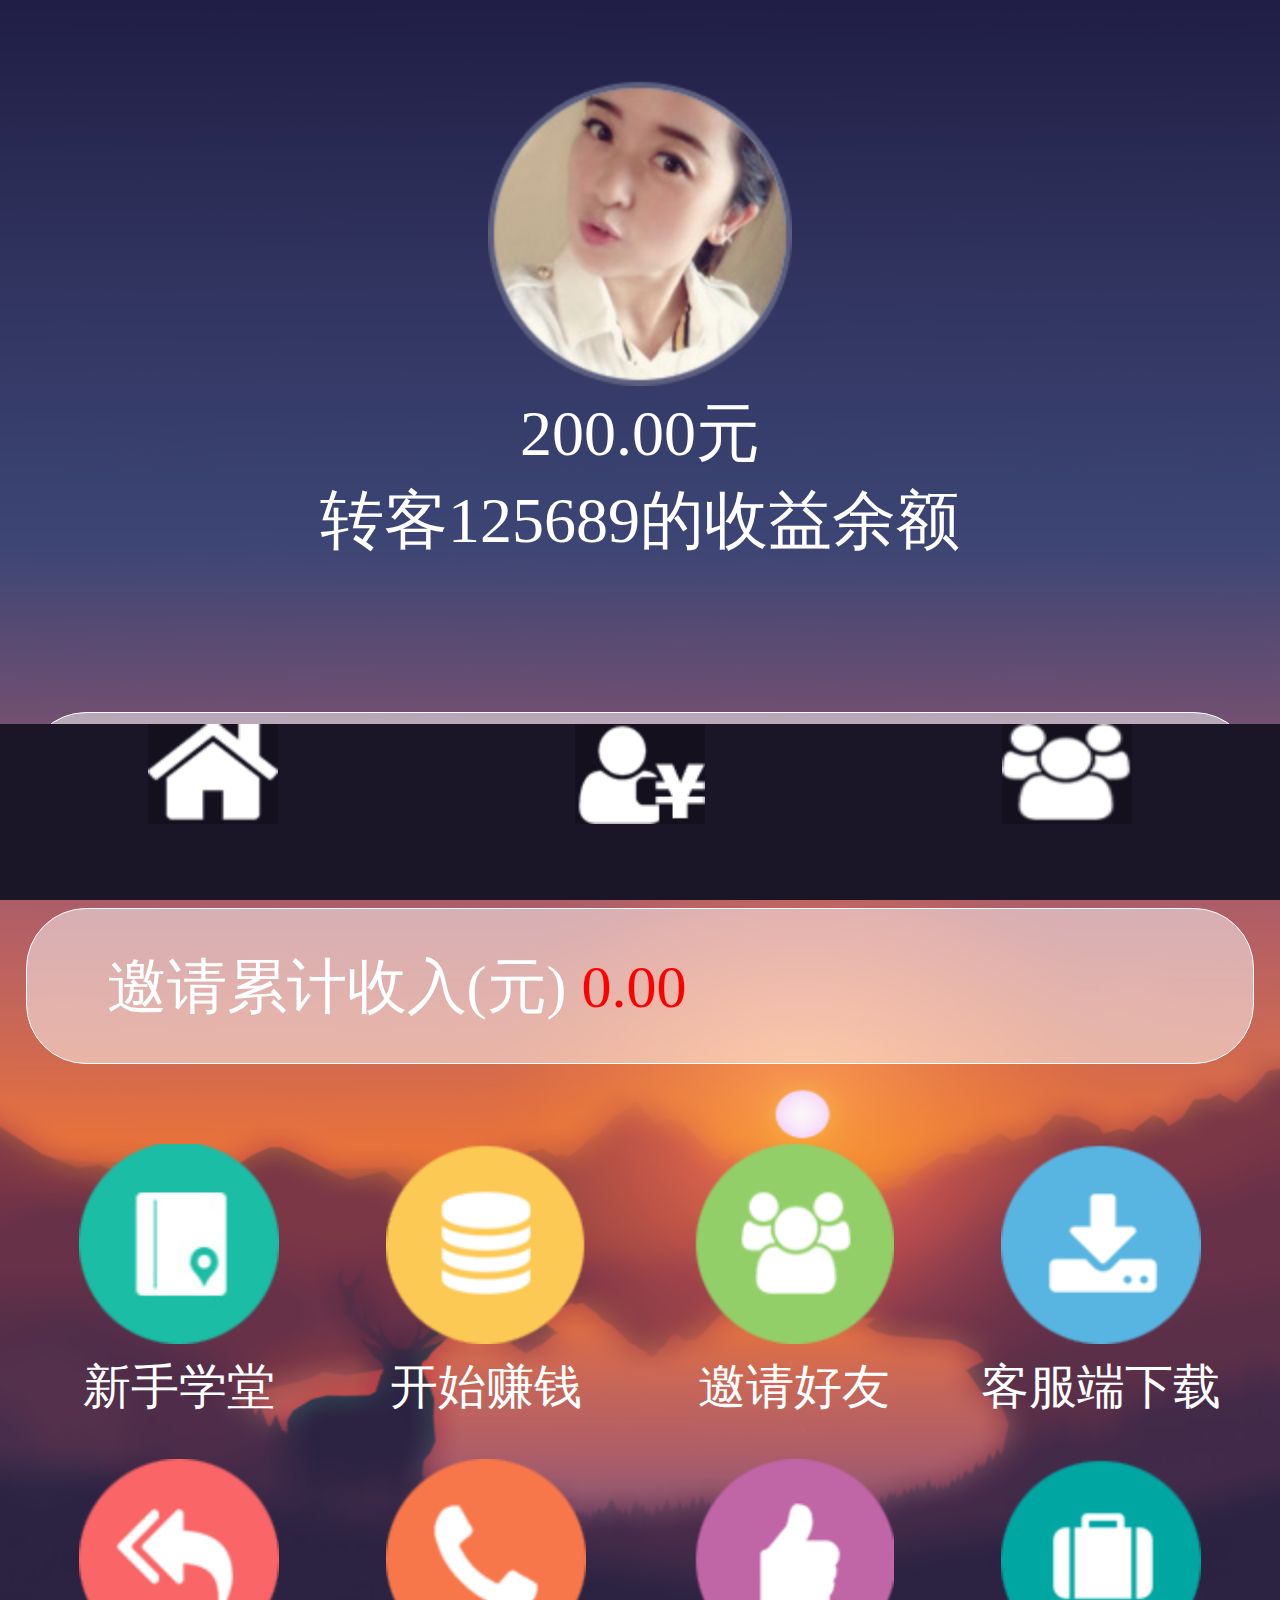
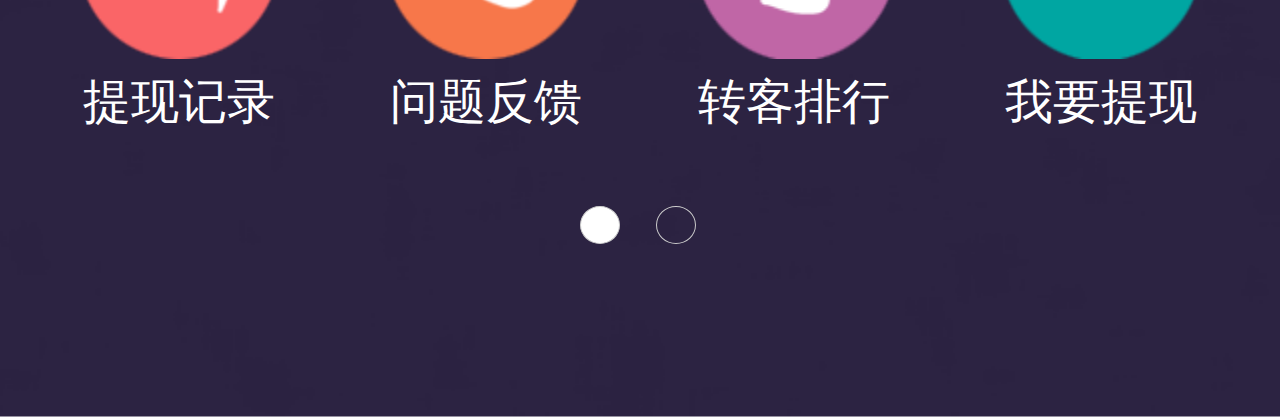
<file: index.html>
<!DOCTYPE html>
<html>
	<head>
		<meta charset="utf-8" />
		<meta name="viewport" content="width=device-width, initial-scale=1">
		<title>秒挣</title>
		<!-- 链接外部样式表 -->
		<link rel="stylesheet" type="text/css" href="css/index.css"/>
		<script src="js/index.js"></script>
	</head>
	<body>
		<a href="o-denglu.html" class="quan"></a>
		<div class="wrap">
			<!-- top -->
			<div class="top">
				<img src="images/touxiang.png" alt="">
				<p>200.00元</p>
				<p>转客125689的收益余额</p>
			</div>
			<!-- top -->
			<!-- main -->
			<div class="main">
				<p>个人累计收入(元) <span>200.00</span></p>
				<p>邀请累计收入(元) <span>0.00</span></p>
				
				<ul>
					<li>
						<a href="">
							<img src="images/xuetang.png" alt="">
							<span>新手学堂</span>
						</a>
					</li>

					<li>
						<a href="">
							<img src="images/zhuanqian.png" alt="">
							<span>开始赚钱</span>
						</a>
					</li>
					<li>
						<a href="">
							<img src="images/haoyou.png" alt="">
							<span>邀请好友</span>
						</a>
					</li>
					<li>
						<a href="">
							<img src="images/xiazai.png" alt="">
							<span>客服端下载</span>
						</a>
					</li>
					<li>
						<a href="">
							<img src="images/jilu.png" alt="">
							<span>提现记录</span>
						</a>
					</li>
					<li>
						<a href="">
							<img src="images/fankui.png" alt="">
							<span>问题反馈</span>
						</a>
					</li>
					<li>
						<a href="">
							<img src="images/paihang.png" alt="">
							<span>转客排行</span>
						</a>
					</li>
					<li>
						<a href="">
							<img src="images/tixian.png" alt="">
							<span>我要提现</span>
						</a>
					</li>

					<div class="clear"></div>
				</ul> 
				
				<div class="fenye">
					<ul>
						<li></li>
						<li style="background: none;"></li>
						<div class="clear"></div>
					</ul>
				</div>
				
			</div>
			<!-- main -->
			<!-- footer -->
			<div class="footer">
				<ul>
					<li><a href=""><img src="images/nav1.png" alt=""></a></li>
					<li><a href=""><img src="images/nav2.png" alt=""></a></li>
					<li><a href=""><img src="images/nav3.png" alt=""></a></li>
					<div class="clear"></div>
				</ul>
			</div>
			<!-- footer -->
		</div>
	</body>
</html>
</file>
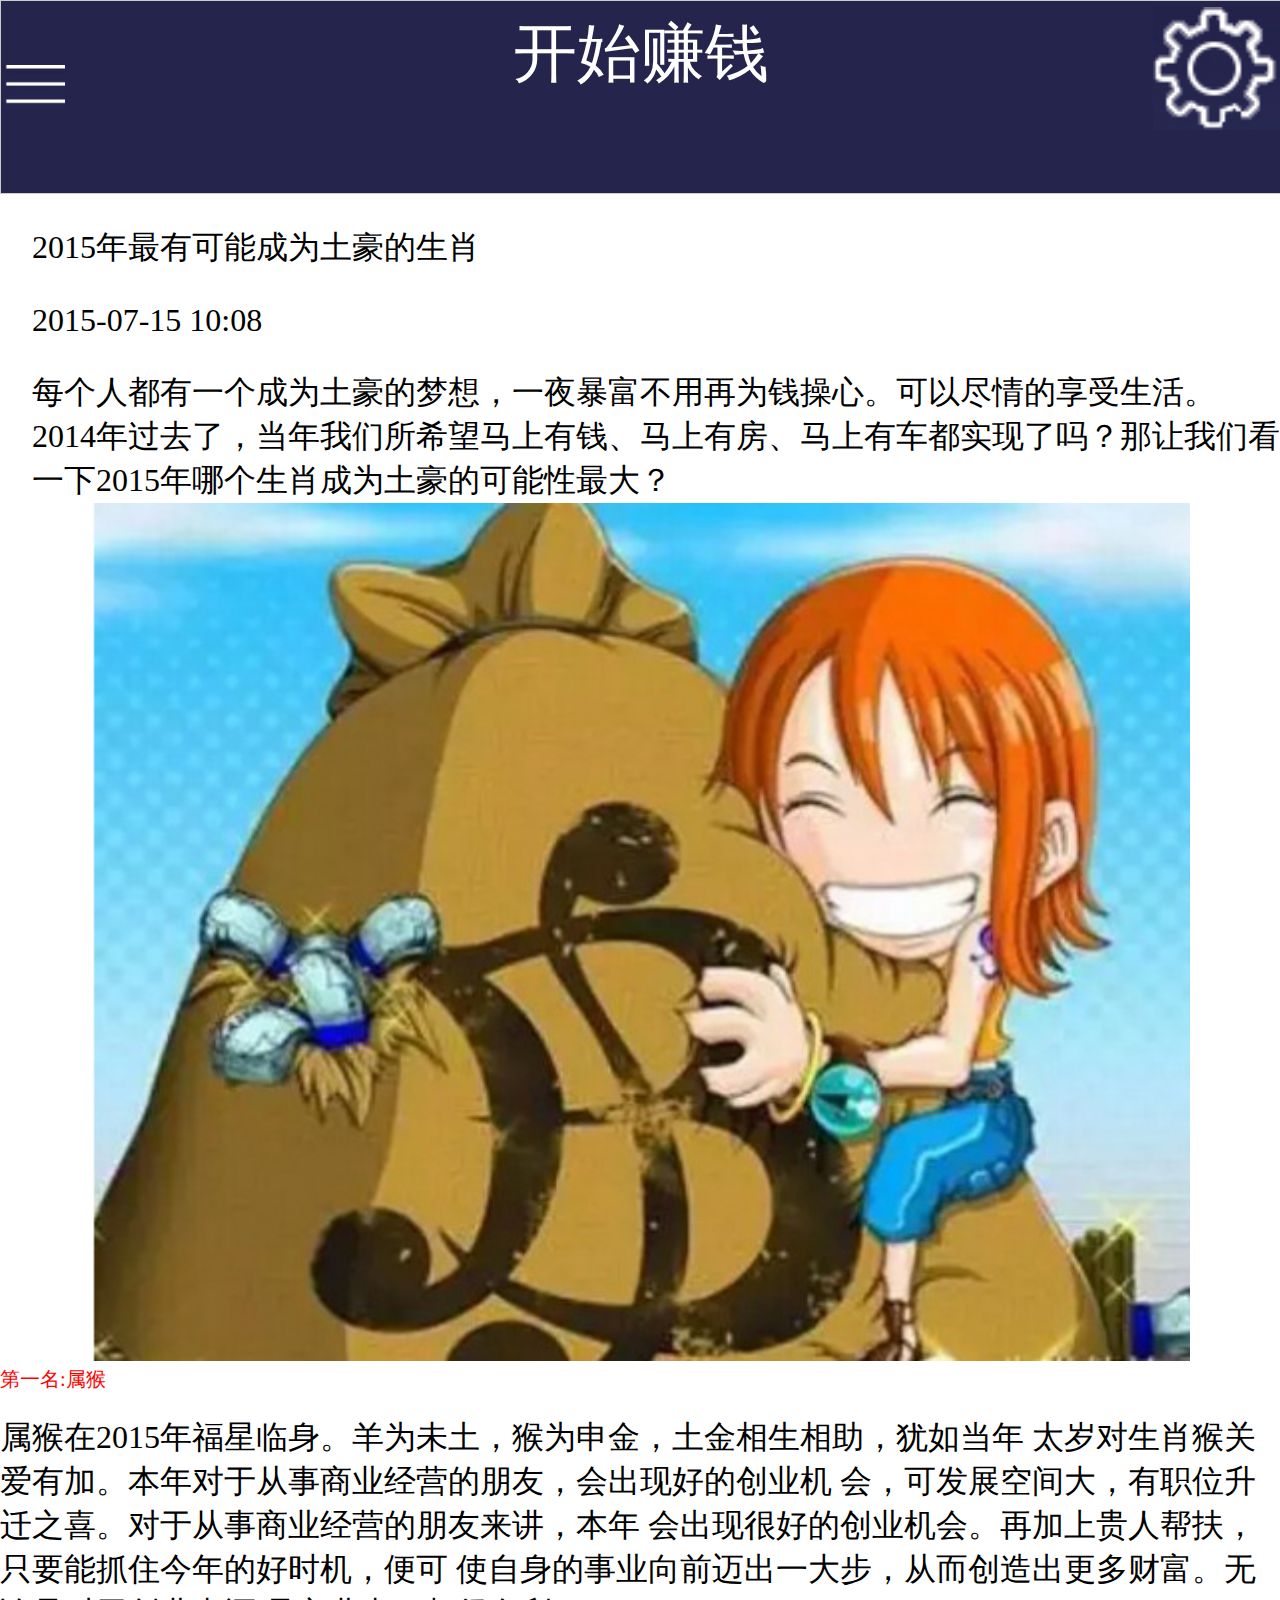
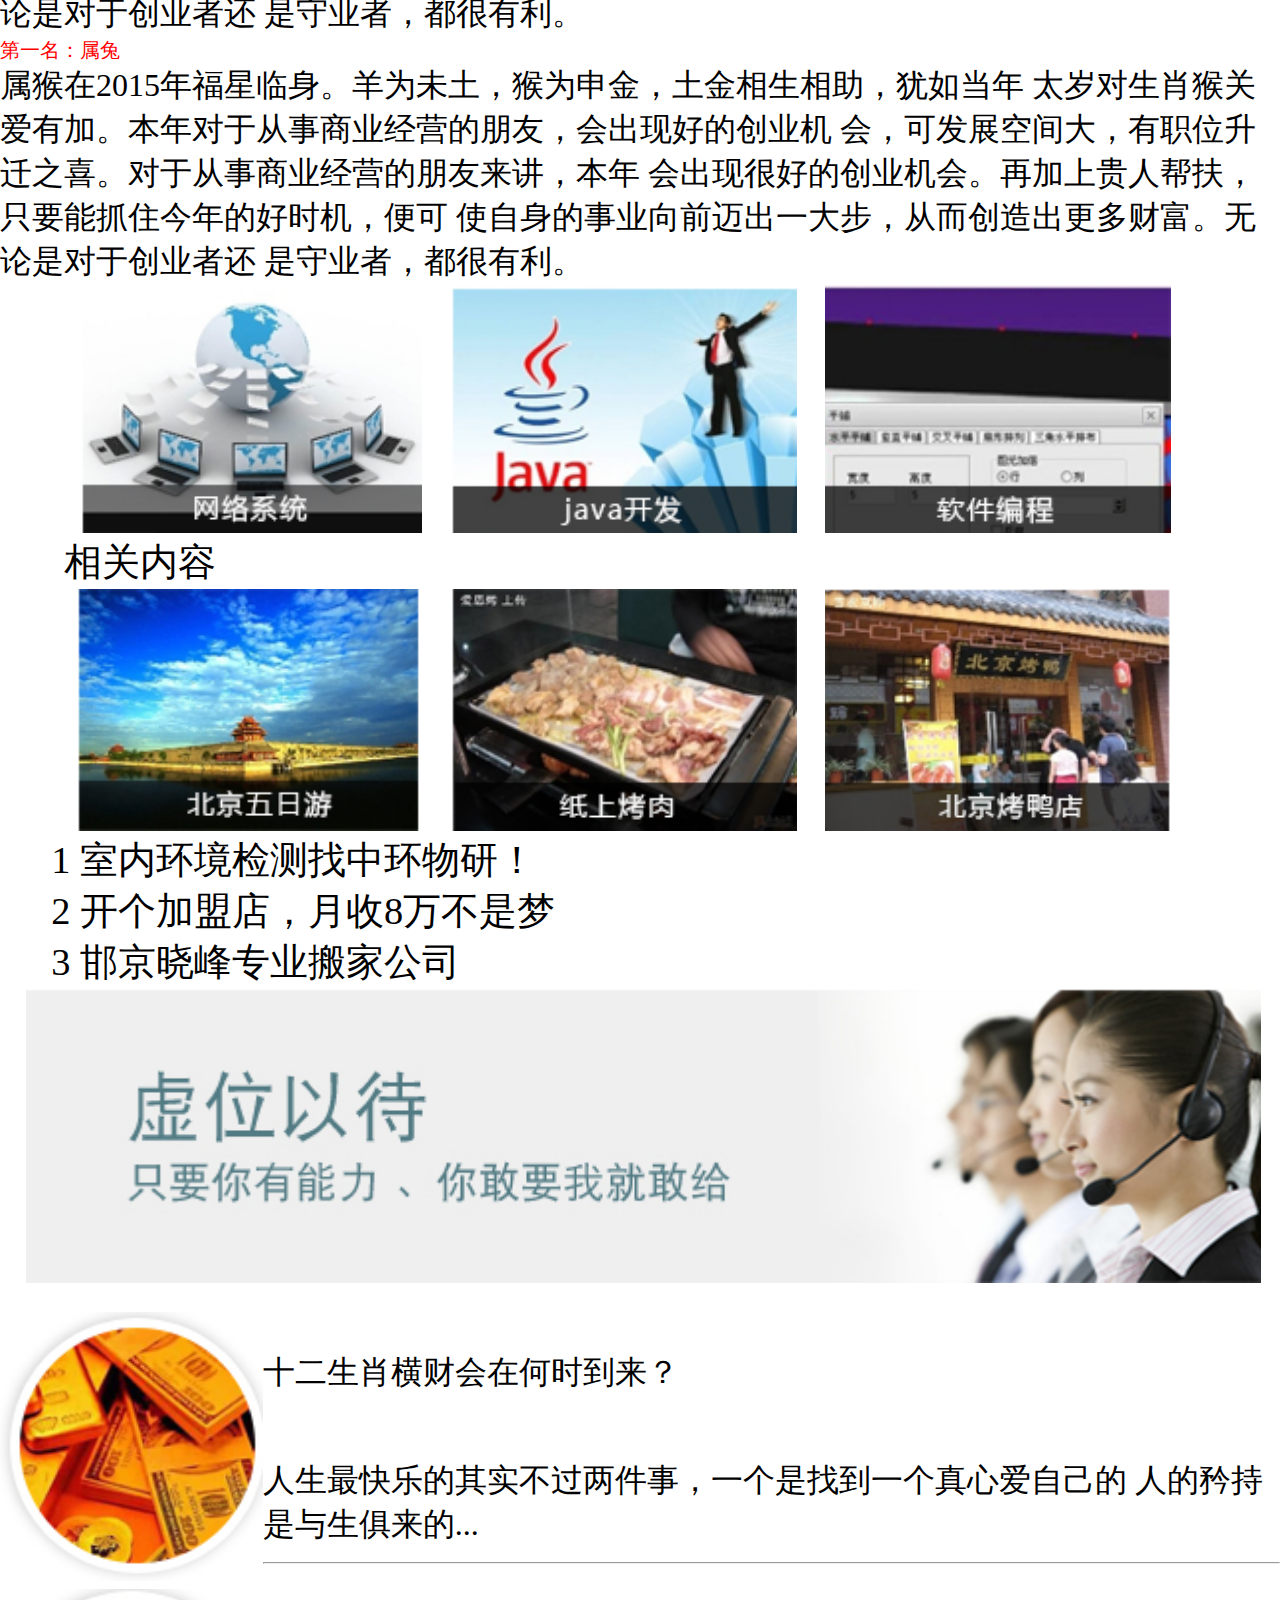
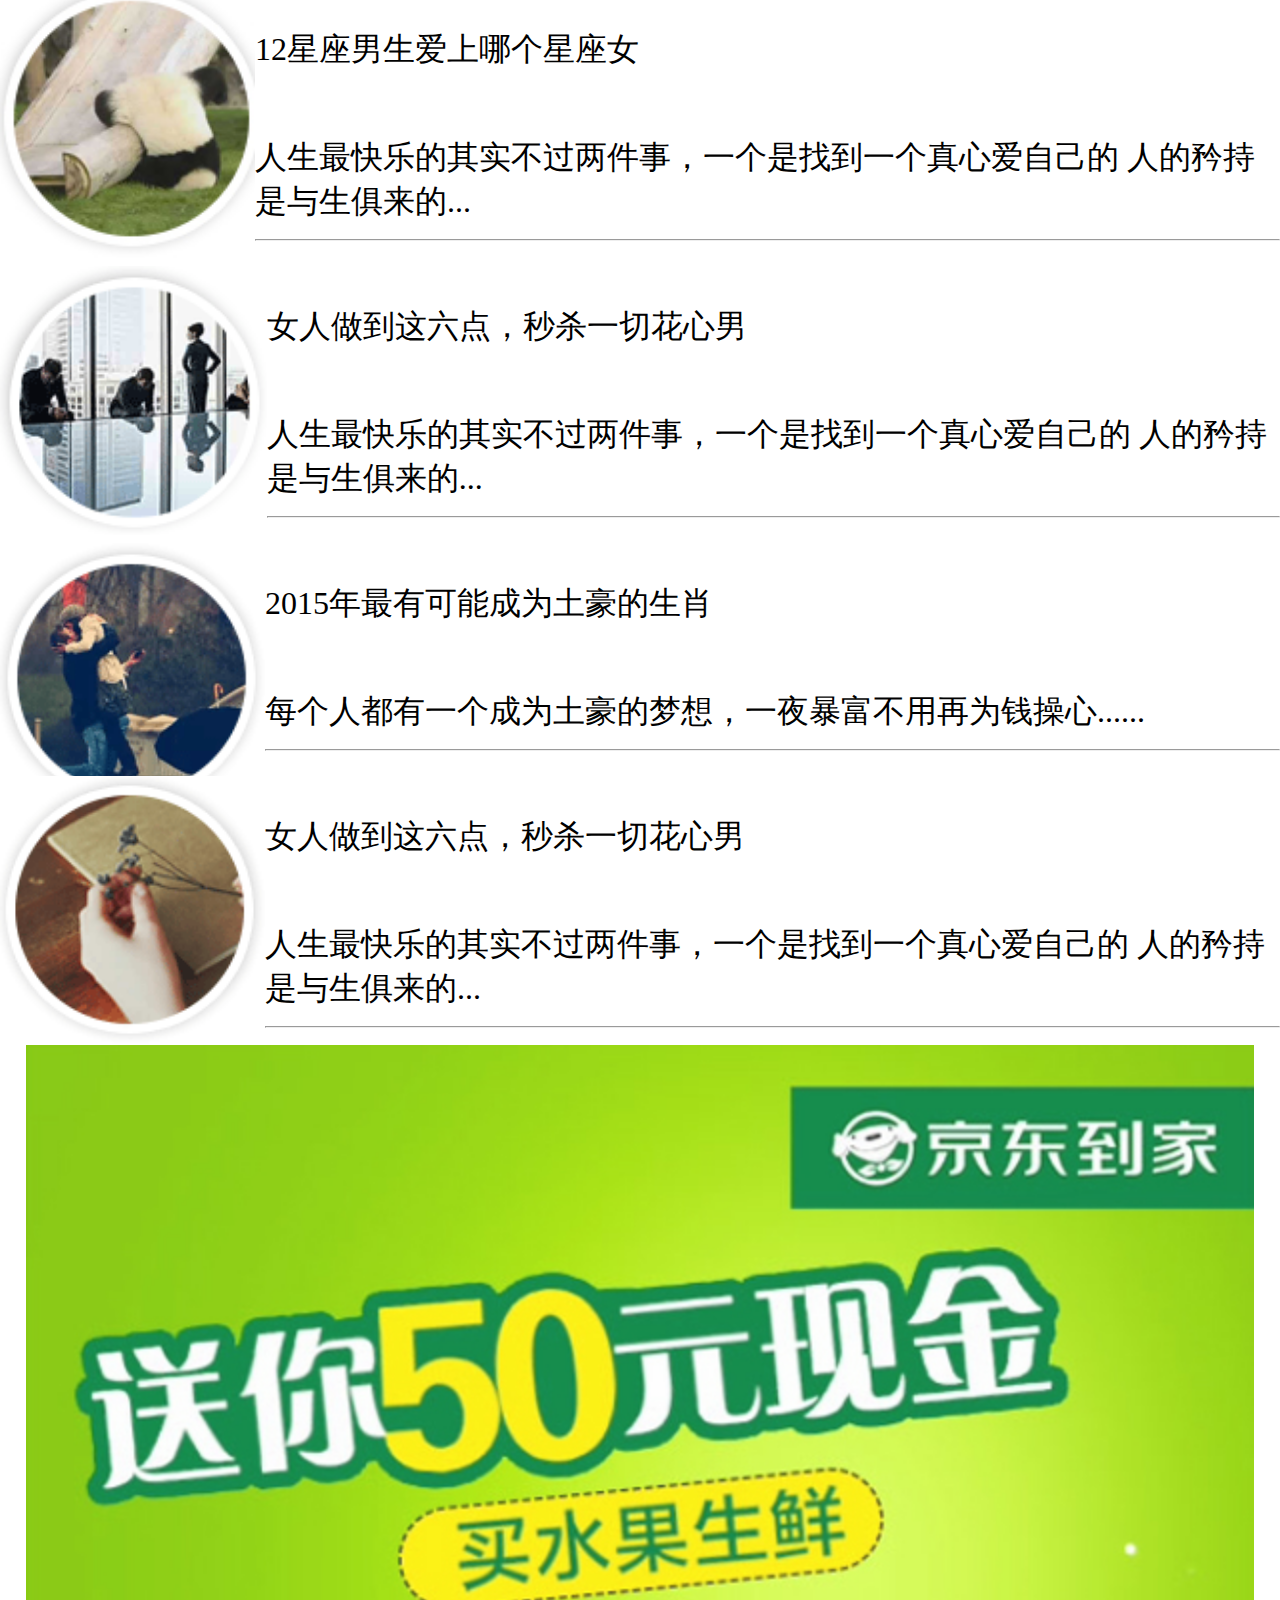
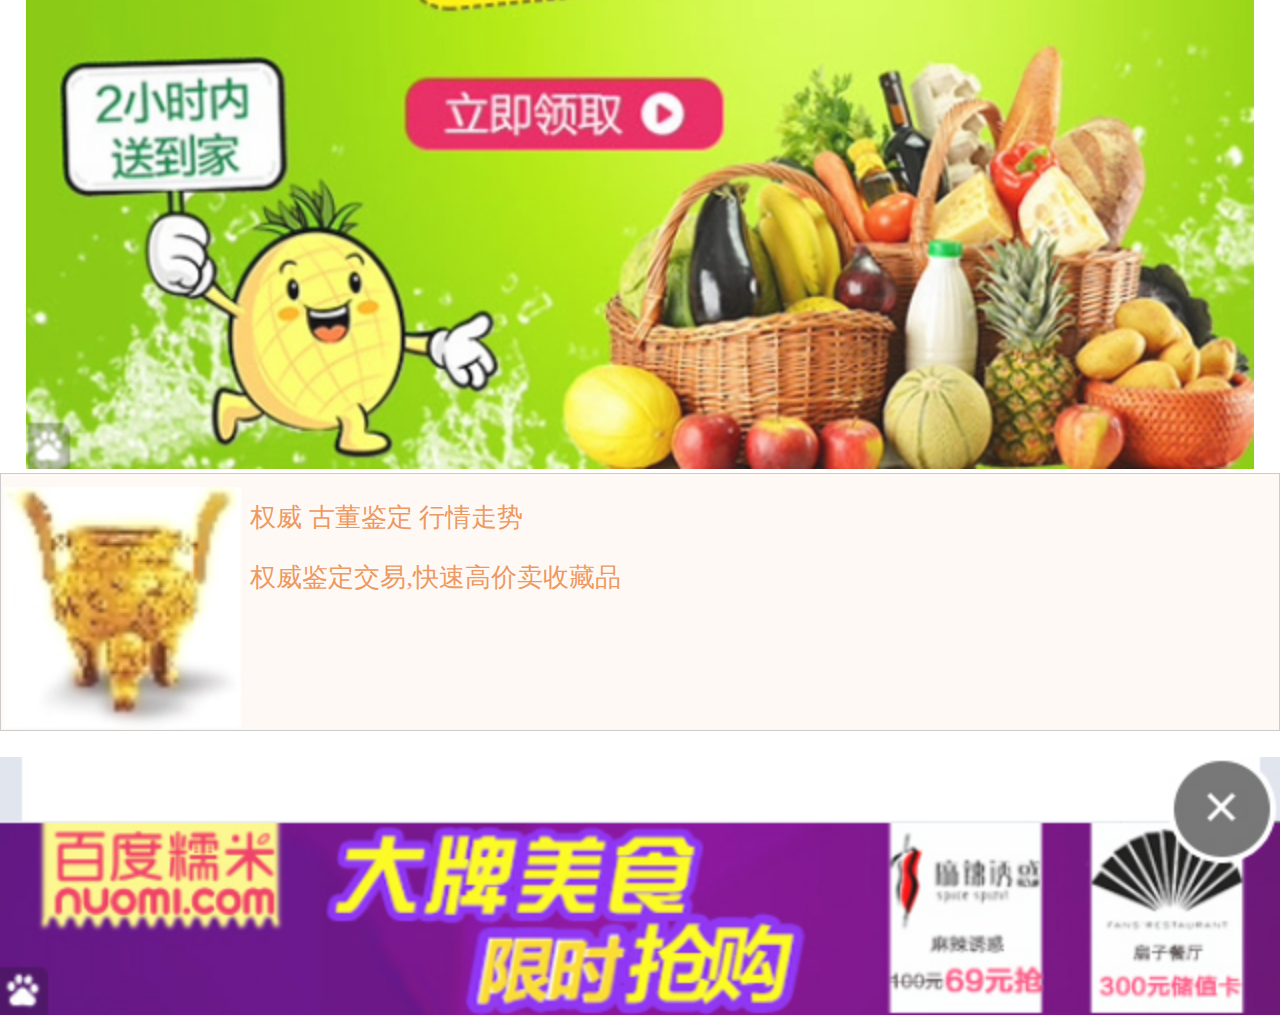
<file: kaishizhuanqian.html>
<!DOCTYPE html>
<html>
	<head>
		<meta charset="utf-8">
		<meta name="viewport" content="width=device-width, initial-scale=1">
		<title>开始赚钱</title>
		<link rel="stylesheet" href="css/kaishizhuanqian.css">
		<script src="js/index.js"></script>
	</head>
	<body>
		<div class="tou">
			<a href="">
				<img src="images/z1_03.jpg" style="margin-top:0.5rem;width:0.5rem;">
			</a>
			<p>开始赚钱</p>
			<a href="setup.html">
				<img src="images/p1_03.jpg" style="margin-top:-0.7rem;float: right;width:1rem;">
			</a>
		</div>
		<div class="shengti">
			<p>2015年最有可能成为土豪的生肖</p>
			<p>2015-07-15  10:08</p>
			<p>每个人都有一个成为土豪的梦想，一夜暴富不用再为钱操心。可以尽情的享受生活。
			2014年过去了，当年我们所希望马上有钱、马上有房、马上有车都实现了吗？那让我们看
			一下2015年哪个生肖成为土豪的可能性最大？
			</p>
			<img src="images/l1_03.jpg" style="width:8.6rem;height:6.7rem;margin-left:0.7rem;">
			<a href="">第一名:属猴</a>
		</div>
		<p class="shengti2">
		属猴在2015年福星临身。羊为未土，猴为申金，土金相生相助，犹如当年
		太岁对生肖猴关爱有加。本年对于从事商业经营的朋友，会出现好的创业机
		会，可发展空间大，有职位升迁之喜。对于从事商业经营的朋友来讲，本年
		会出现很好的创业机会。再加上贵人帮扶，只要能抓住今年的好时机，便可
		使自身的事业向前迈出一大步，从而创造出更多财富。无论是对于创业者还
		是守业者，都很有利。</p>
		<p class="shengti3">第一名：属兔</p>
		<p class="shengti4">属猴在2015年福星临身。羊为未土，猴为申金，土金相生相助，犹如当年
		太岁对生肖猴关爱有加。本年对于从事商业经营的朋友，会出现好的创业机
		会，可发展空间大，有职位升迁之喜。对于从事商业经营的朋友来讲，本年
		会出现很好的创业机会。再加上贵人帮扶，只要能抓住今年的好时机，便可
		使自身的事业向前迈出一大步，从而创造出更多财富。无论是对于创业者还
		是守业者，都很有利。</p>
		<div class="shengti5">
			<a href=""><img src="images/m1_03.jpg" style="width:2.7rem;"></a>
			<a href=""><img src="images/n1_03.jpg" style="width:2.7rem;"></a>
			<a href=""><img src="images/b1_03.jpg" style="width:2.7rem;"></a>
		</div>
		<p class="shengti6">相关内容</p>
		<div class="shengti7">
			<a href=""><img src="images/v1_03.jpg" style="width:2.7rem;"></a>
			<a href=""><img src="images/c1_03.jpg" style="width:2.7rem;"></a>
			<a href=""><img src="images/x1_03.jpg" style="width:2.7rem;"></a>
		</div>
		<p class="shengti8">1 室内环境检测找中环物研！</p>
		<p class="shengti9">2 开个加盟店，月收8万不是梦</p>
		<p class="shengti10">3 邯京晓峰专业搬家公司</p>
		<div class="shengi11">
			<a href="">
				<img src="images/a1_03.jpg" style="height:2.3rem;margin-left:0.2rem;">
			</a>
		</div>
		<div class="shengti12">
			<a href="">
				<img src="images/q1_03.jpg" style="height:2.1rem;margin-top:-0.3rem;float:left;">
			</a>
			<p>十二生肖横财会在何时到来？</p>
			<p class="shengti13">人生最快乐的其实不过两件事，一个是找到一个真心爱自己的
			人的矜持是与生俱来的...
			</p>
			<br>
			<hr>	
		</div>
		<div class="shengti12">
			<a href="">
				<img src="images/w1_03.jpg" style="height:2.1rem;margin-top:-0.3rem;float:left;">
			</a>
			<p>12星座男生爱上哪个星座女</p>
			<p class="shengti13">人生最快乐的其实不过两件事，一个是找到一个真心爱自己的
			人的矜持是与生俱来的...
			</p>
			<br>
			<hr>	
		</div>
		<div class="shengti12">
			<a href="">
				<img src="images/makeMoney_pic3.png" style="height:2.1rem;margin-top:-0.3rem;float:left;">
			</a>
			<p>女人做到这六点，秒杀一切花心男</p>
			<p class="shengti13">人生最快乐的其实不过两件事，一个是找到一个真心爱自己的
			人的矜持是与生俱来的...
			</p>
			<br>
			<hr>	
		</div>
		<div class="shengti12">
			<a href="">
				<img src="images/makeMoney_pic4.png" style="height:2.1rem;margin-top:-0.3rem;float:left;">
			</a>
			<p>2015年最有可能成为土豪的生肖</p>
			<p class="shengti13">每个人都有一个成为土豪的梦想，一夜暴富不用再为钱操心......</p>
			<br>
			<hr>	
		</div>
		<div class="shengti12">
			<a href="">
				<img src="images/makeMoney_pic5.png" style="height:2.1rem;margin-top:-0.3rem;float:left;">
			</a>
			<p>女人做到这六点，秒杀一切花心男</p>
			<p class="shengti13">人生最快乐的其实不过两件事，一个是找到一个真心爱自己的
			人的矜持是与生俱来的...</p>
			<br>
			<hr>	
		</div>
		<img src="images/r1_03.jpg" style="height:8rem;margin-left:0.2rem;">
		<div class="shengti14">
			<img src="images/t1_03.jpg" style="height:1.9rem; margin-top:0.1rem;float:left;">
			<p>权威 古董鉴定 行情走势</p>
			<p>权威鉴定交易,快速高价卖收藏品</p>
		</div>
		<img src="images/y1_02.jpg" style="width:100%;margin-top:0.2rem;">
		</body>
</html>
</file>
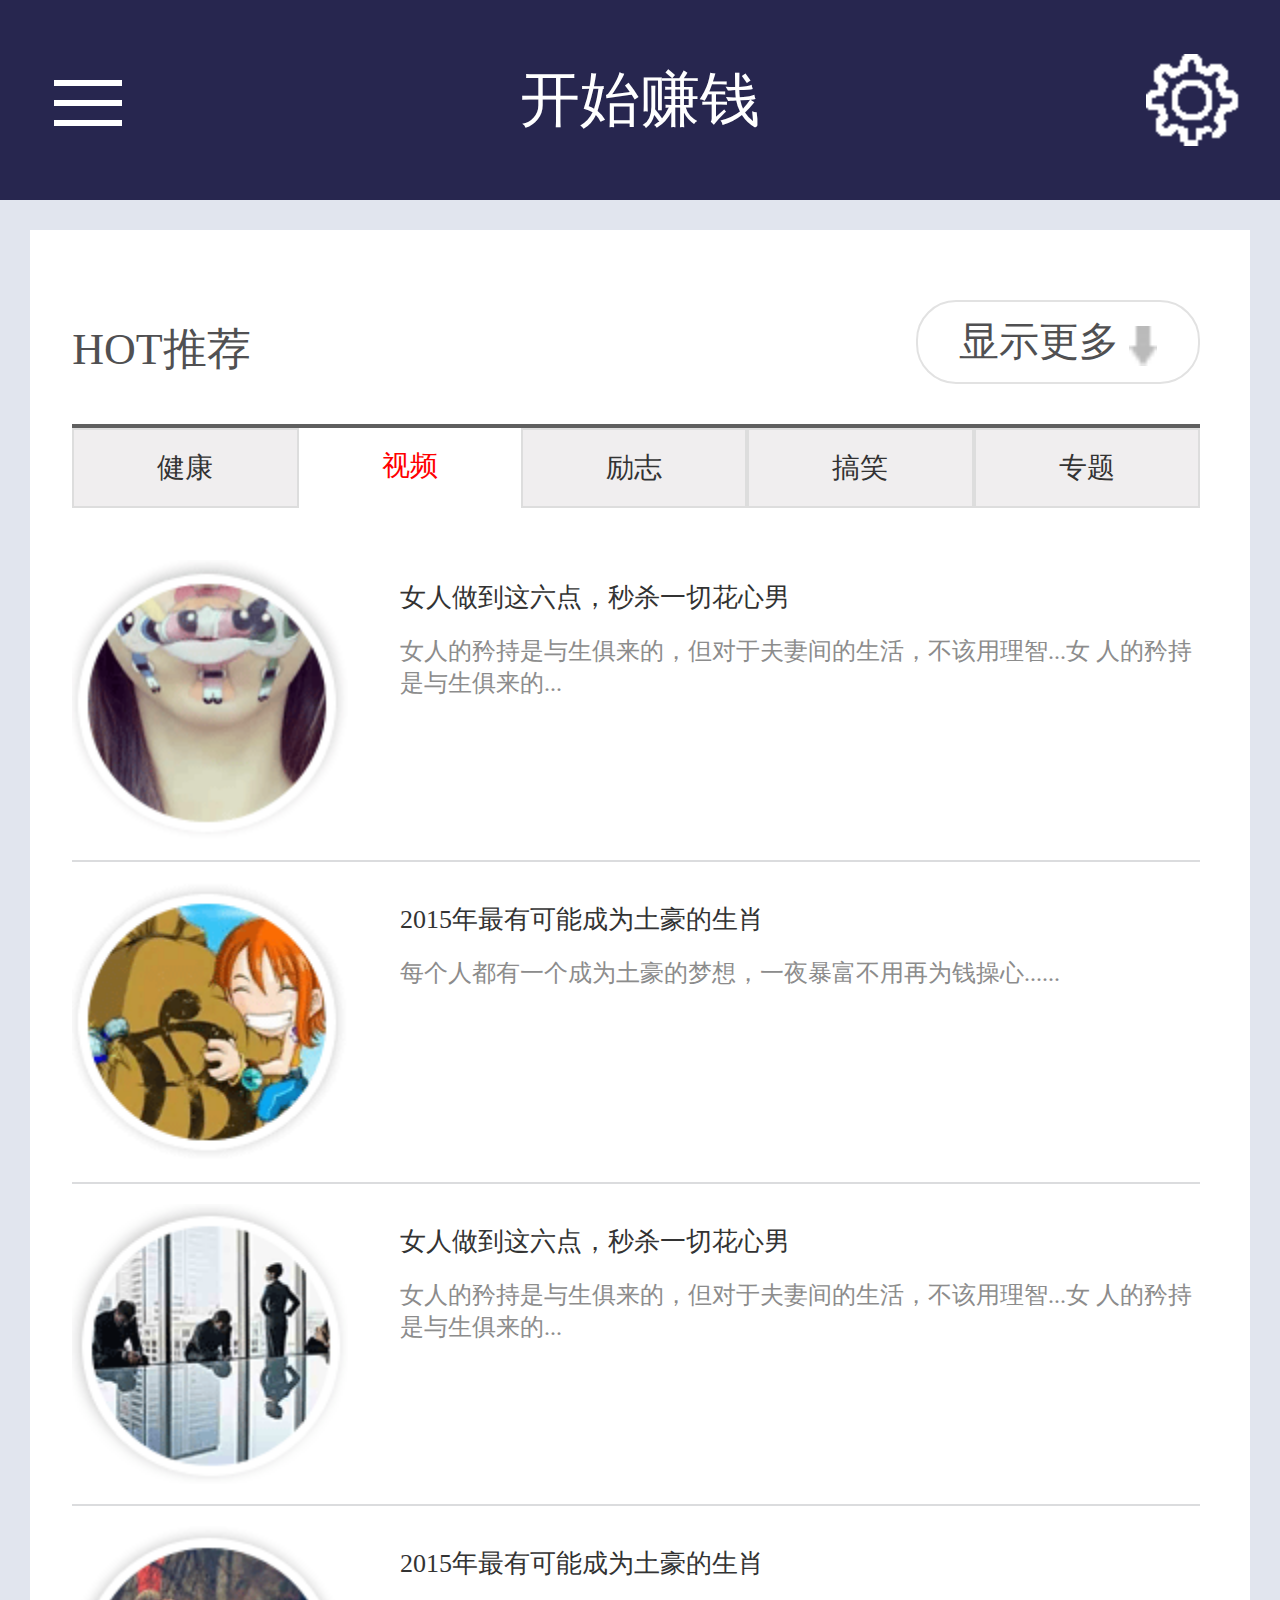
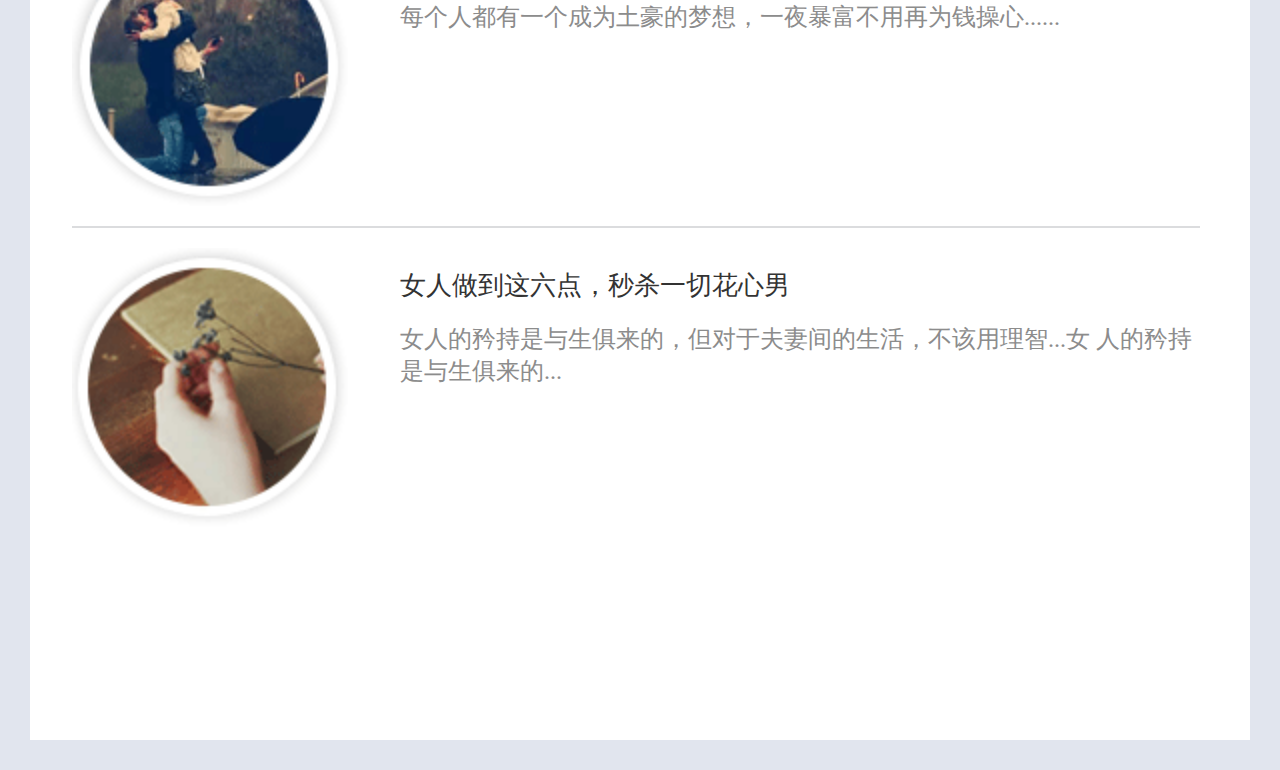
<file: makeMoney.html>
<!DOCTYPE html>
<html>
	<head>
		<meta charset="utf-8" />
		<meta name="viewport" content="width=device-width, initial-scale=1.0, maximum-scale=1.0, user-scalable=no">
		<title>开始赚钱</title>
		<link rel="stylesheet" href="css/makeMoney.css">
		<script src="js/index.js"></script>
	</head>
	<body>
		<div class="wrap">
			<div class="header">
				<a href=""><span></span></a>
				<p>开始赚钱</p>
				<a href="setup.html"><img src="images/makeMoney_logo2.png" alt=""></a>
			</div>
			<div class="main">
				<div class="main_inner">
					<div class="logo">
					    <a href="">HOT推荐</a>
					    <a href="">
					        显示更多
					        <img src="images/jiantou.png" alt="">
					    </a>
					</div>
					<div class="nav">
					    <ul>
					        <li><a href="#">健康</a></li>
					        <li><a href="#" style=" color: #ff0000;">视频</a></li>
					        <li><a href="#">励志</a></li>
					        <li><a href="#">搞笑</a></li>
					        <li><a href="#">专题</a></li>
					    </ul>
					</div>
					<div class="container">
					    <ul>
					        <li>
								<a href="kaishizhuanqian.html">
									<img src="images/makeMoney_pic1.png" alt="">
									<p>女人做到这六点，秒杀一切花心男</p>
									<p>女人的矜持是与生俱来的，但对于夫妻间的生活，不该用理智...女 人的矜持是与生俱来的...</p>
								</a>
					        </li>
					        <li>
								<a href="kaishizhuanqian.html">
									<img src="images/makeMoney_pic2.png" alt="">
									<p>2015年最有可能成为土豪的生肖</p>
									<p>每个人都有一个成为土豪的梦想，一夜暴富不用再为钱操心......</p>
								</a>
					        </li>
					        <li>
								<a href="kaishizhuanqian.html">
									<img src="images/makeMoney_pic3.png" alt="">
									<p>女人做到这六点，秒杀一切花心男</p>
									<p>女人的矜持是与生俱来的，但对于夫妻间的生活，不该用理智...女 人的矜持是与生俱来的...</p>
								</a>
					        </li>
					        <li>
								<a href="kaishizhuanqian.html">
									<img src="images/makeMoney_pic4.png" alt="">
									<p>2015年最有可能成为土豪的生肖</p>
									<p>每个人都有一个成为土豪的梦想，一夜暴富不用再为钱操心......</p>
								</a>
					        </li>
					        <li>
								<a href="kaishizhuanqian.html">
									<img src="images/makeMoney_pic5.png" alt="">
									<p>女人做到这六点，秒杀一切花心男</p>
									<p>女人的矜持是与生俱来的，但对于夫妻间的生活，不该用理智...女 人的矜持是与生俱来的...</p>
								</a>
					        </li>
					    </ul>
					</div>
				</div>
			</div>
		</div>
	</body>
</html>
</file>
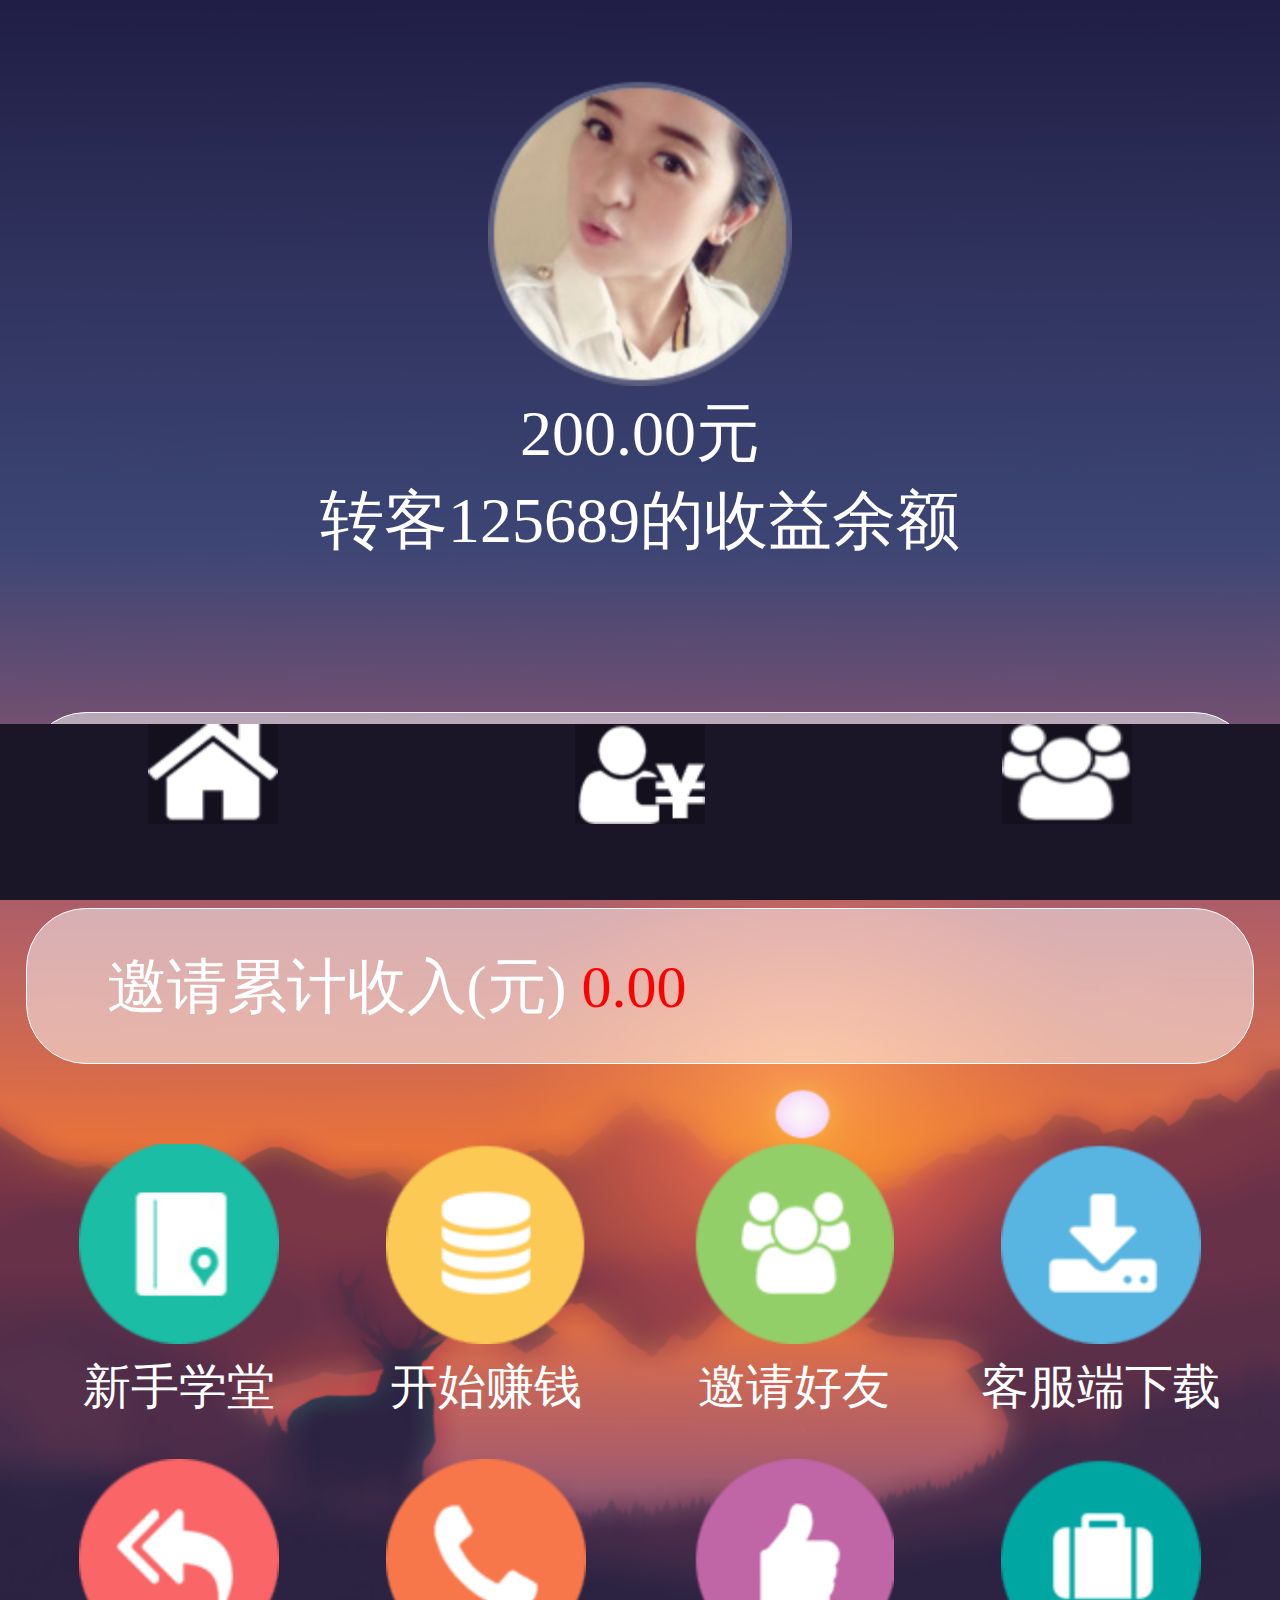
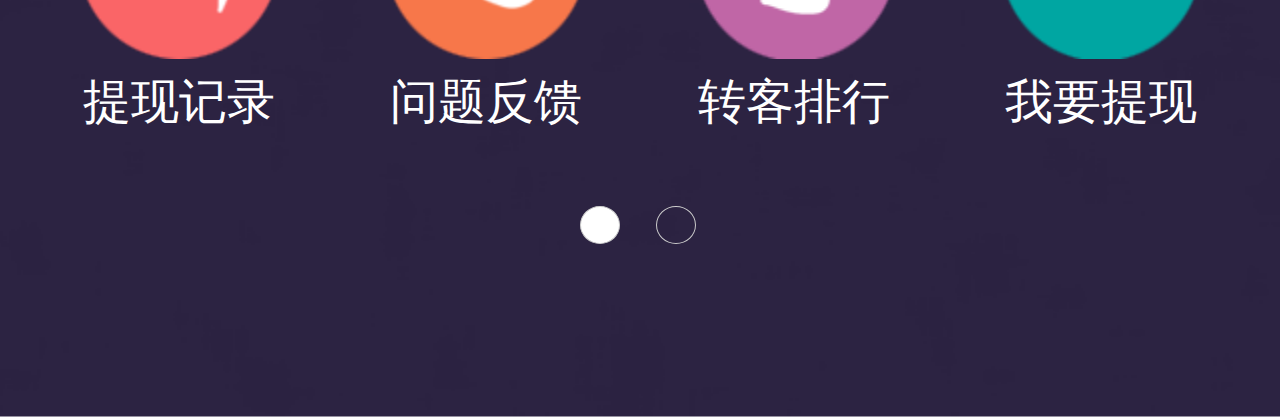
<file: miaozheng.html>
<!DOCTYPE html>
<html>
	<head>
		<meta charset="utf-8" />
		<meta name="viewport" content="width=device-width, initial-scale=1">
		<title>秒挣</title>
		<!-- 链接外部样式表 -->
		<link rel="stylesheet" type="text/css" href="css/miaozheng.css"/>
		<script src="js/index.js"></script>
	</head>
	<body>
		<div class="wrap">
			<!-- top -->
			<div class="top">
				<img src="images/touxiang.png" alt="">
				<p>200.00元</p>
				<p>转客125689的收益余额</p>
			</div>
			<!-- top -->
			<!-- main -->
			<div class="main">
				<p>个人累计收入(元) <span>200.00</span></p>
				<p>邀请累计收入(元) <span>0.00</span></p>
				
				<ul>
					<li>
						<a href="xinshouxuetang.html">
							<img src="images/xuetang.png" alt="">
							<span>新手学堂</span>
						</a>
					</li>

					<li>
						<a href="makeMoney.html">
							<img src="images/zhuanqian.png" alt="">
							<span>开始赚钱</span>
						</a>
					</li>
					<li>
						<a href="o-yaoqinghaoyou.html">
							<img src="images/haoyou.png" alt="">
							<span>邀请好友</span>
						</a>
					</li>
					<li>
						<a href="o-xiazai.html">
							<img src="images/xiazai.png" alt="">
							<span>客服端下载</span>
						</a>
					</li>
					<li>
						<a href="tixianjilu.html">
							<img src="images/jilu.png" alt="">
							<span>提现记录</span>
						</a>
					</li>
					<li>
						<a href="wentifankui.html">
							<img src="images/fankui.png" alt="">
							<span>问题反馈</span>
						</a>
					</li>
					<li>
						<a href="paihangbang.html">
							<img src="images/paihang.png" alt="">
							<span>转客排行</span>
						</a>
					</li>
					<li>
						<a href="woyaotixian.html">
							<img src="images/tixian.png" alt="">
							<span>我要提现</span>
						</a>
					</li>

					<div class="clear"></div>
				</ul> 
				
				<div class="fenye">
					<ul>
						<li></li>
						<li style="background: none;"></li>
						<div class="clear"></div>
					</ul>
				</div>
				
			</div>
			<!-- main -->
			<!-- footer -->
			<div class="footer">
				<ul>
					<li><a href="miaozheng.html"><img src="images/nav1.png" alt=""></a></li>
					<li><a href="kaishizhuanqian.html"><img src="images/nav2.png" alt=""></a></li>
					<li><a href=""><img src="images/nav3.png" alt=""></a></li>
					<div class="clear"></div>
				</ul>
			</div>
			<!-- footer -->
		</div>
	</body>
</html>
</file>
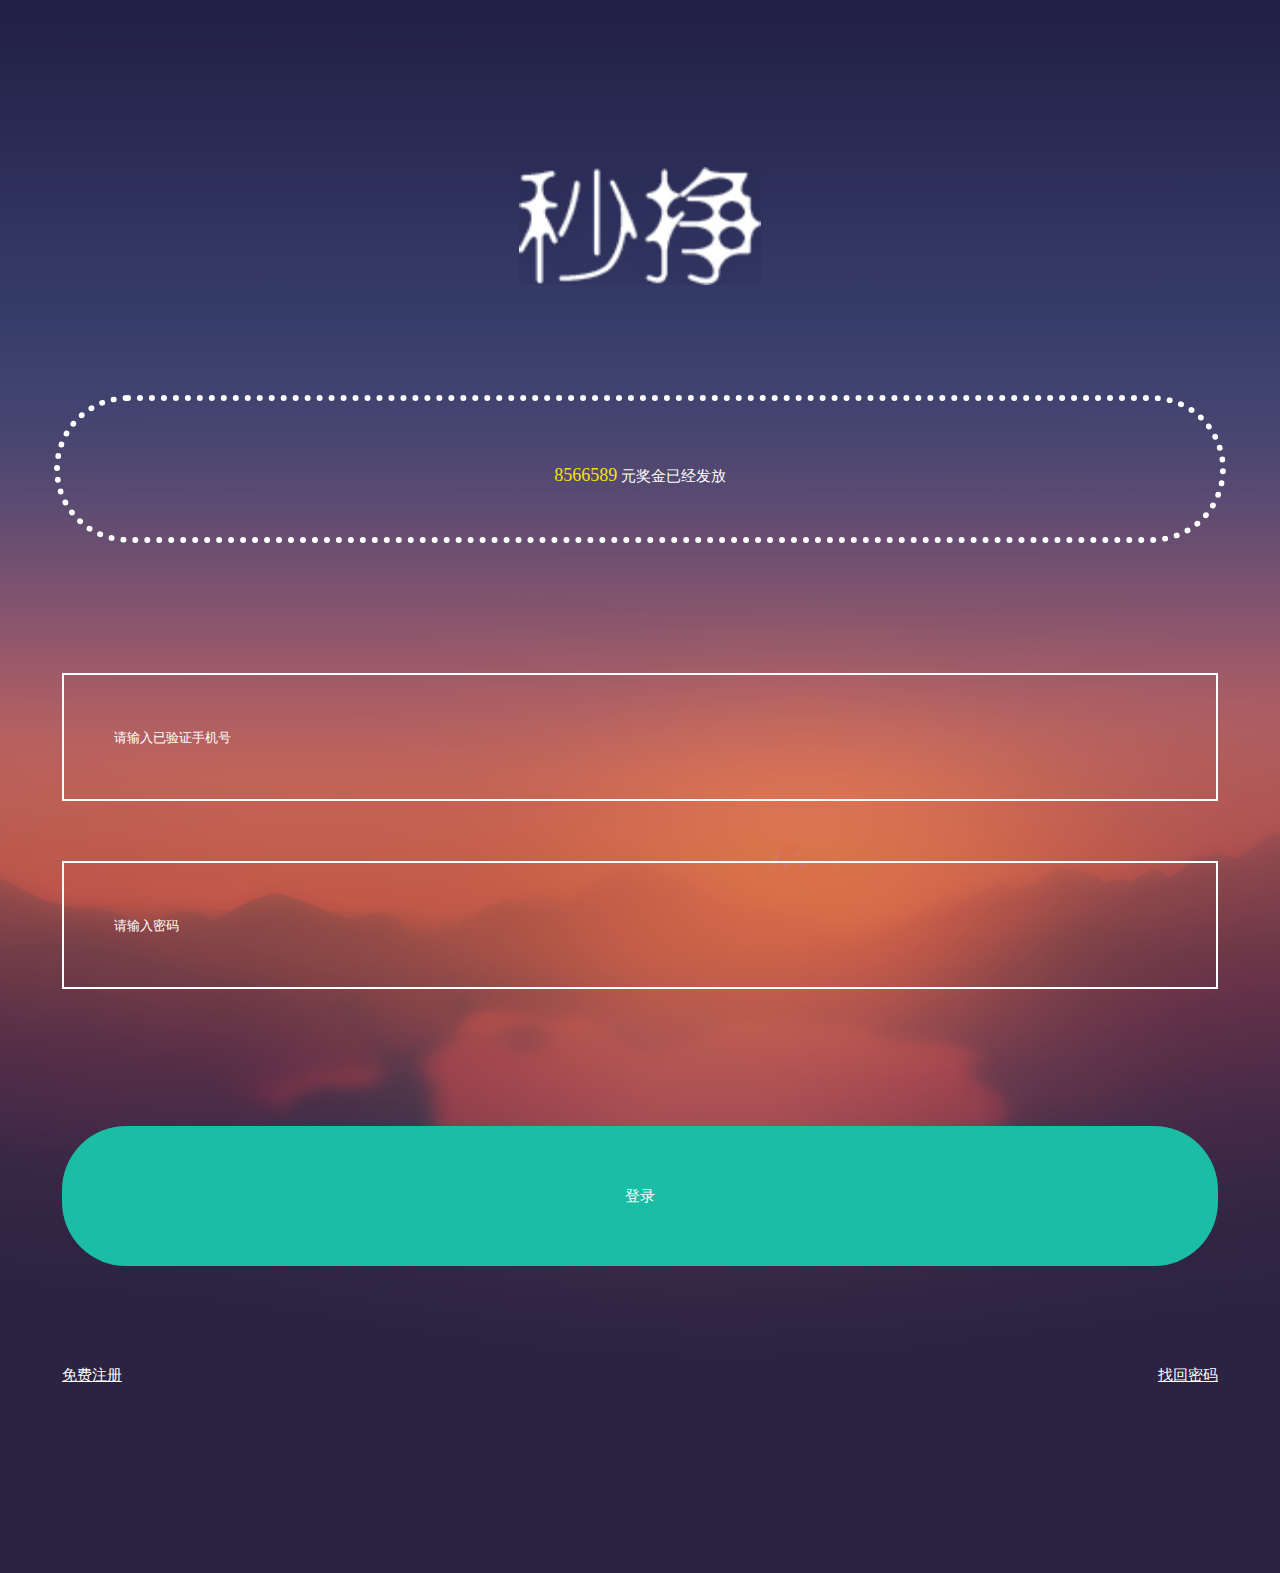
<file: o-denglu.html>
<!DOCTYPE html>
<html>
	<head>
		<meta charset="utf-8" />
		<meta name="viewport" content="width=device-width, initial-scale=1">
		<title>登录</title>
		<link rel="stylesheet" type="text/css" href="css/o-denglu.css" />
		<script src="js/index.js"></script>
		<script type="text/javascript" src="js/index.min.js"></script>
	</head>
	<body>
		<div class="gerenye">
			<img src="images/miaozheng2_03.jpg" alt="" class="img1">

			<p>
				<span>8566589</span>
				元奖金已经发放
			</p>

			<div class="xinxi">
				<div class="iphone"><input type="number" placeholder="请输入已验证手机号" value=""></div>
				<div class="iphone"><input type="password" placeholder="请输入密码"></div>

				<a href="miaozheng.html">
					登录
				</a>
				<div class="quick-nav">
					<a href="o-zhuce.html" class="sms_quick">免费注册</a>
					<a href="" class="display">找回密码</a>
				</div>
			</div>

		</div>

	</body>
</html>
</file>
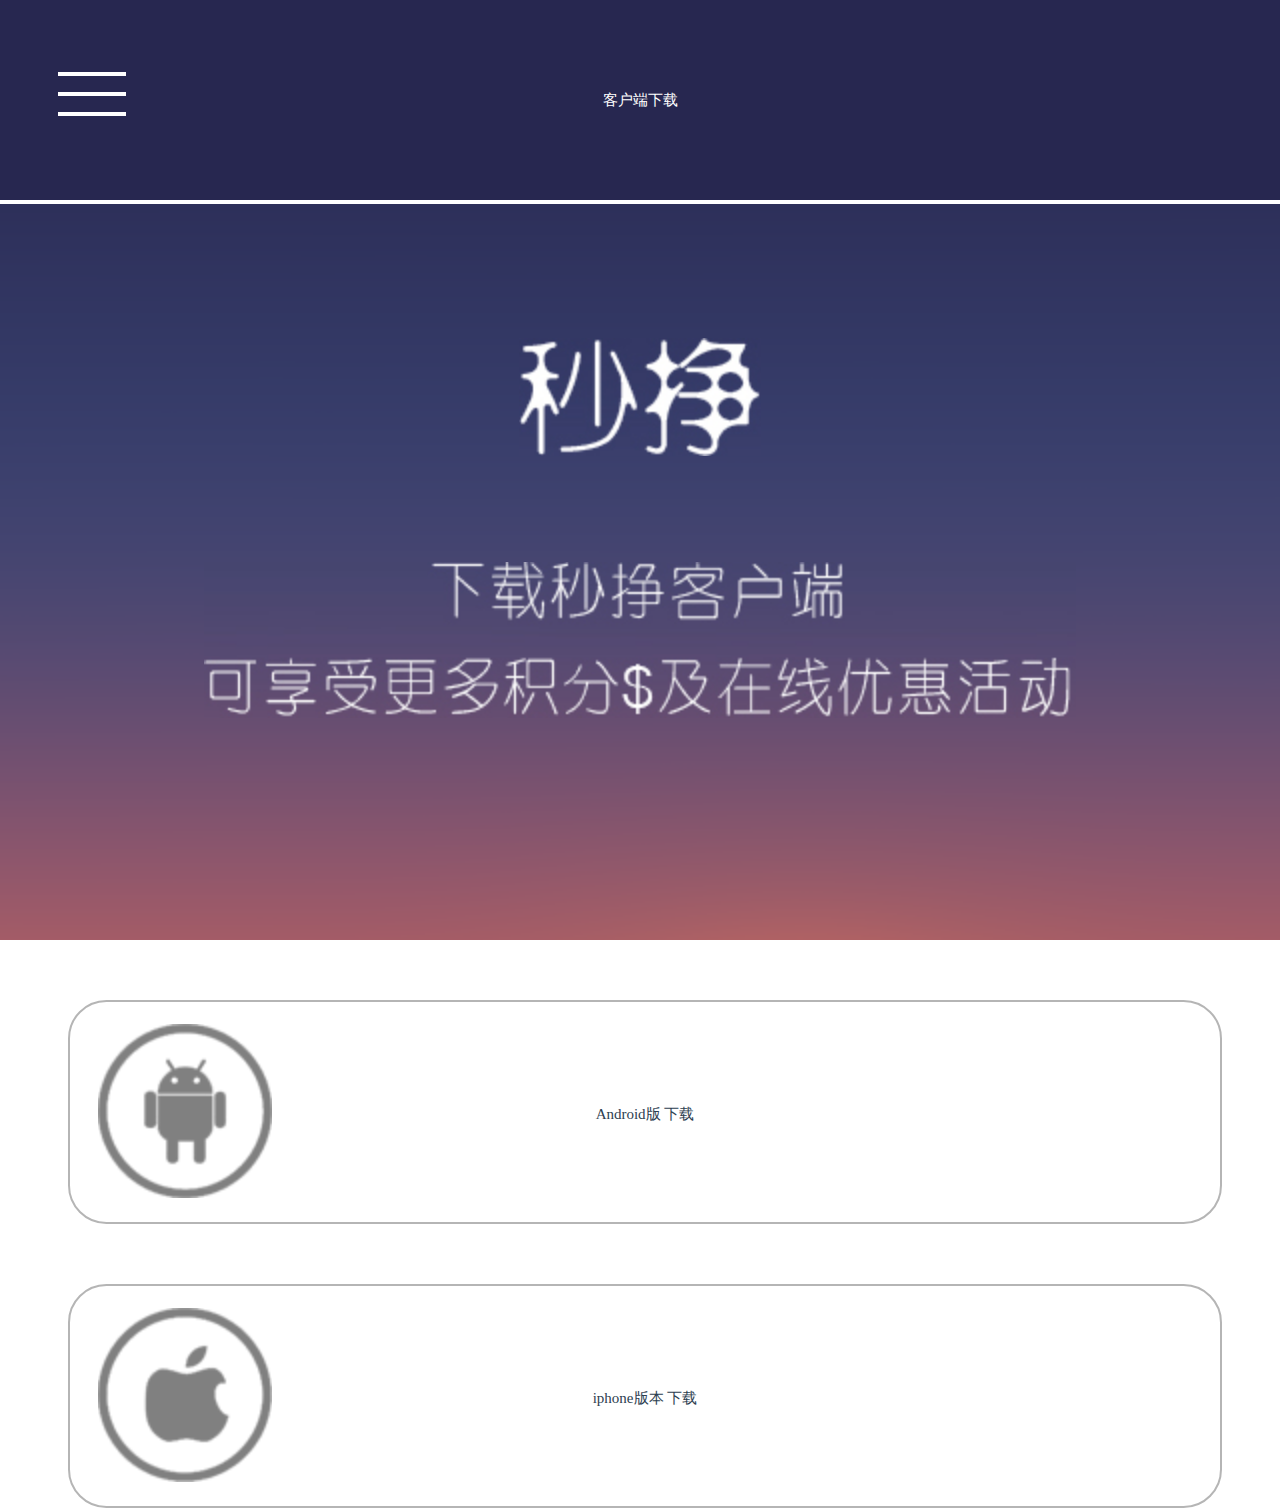
<file: o-xiazai.html>
<!DOCTYPE html>
<html>
	<head>
		<meta charset="utf-8" />
		<meta name="viewport" content="width=device-width, initial-scale=1">
		<title>客户端下载</title>
		<link rel="stylesheet" type="text/css" href="css/o-xiazai.css" />
		<script src="js/index.js"></script>
		<script type="text/javascript" src="js/index.min.js"></script>
	</head>
	<body>
		<header>
			<a href=""><span class="three-icon"></span></a>
			<h3>客户端下载</h3>
		</header>
		<a class="banner">
			<img src="images/o-miaozheng_03.jpg" alt="">
			<img src="images/o-banner-family_07.jpg" alt="">
		</a>
		<div class="xiazai">
			<a href="">
				<p>Android版 下载</p>
				<img src="images/o-android.png" alt="">
			</a>
			<a href="">
				<p>iphone版本 下载</p>
				<img src="images/o-iphone.png" alt="">
			</a>
		</div>


	</body>
</html>
</file>
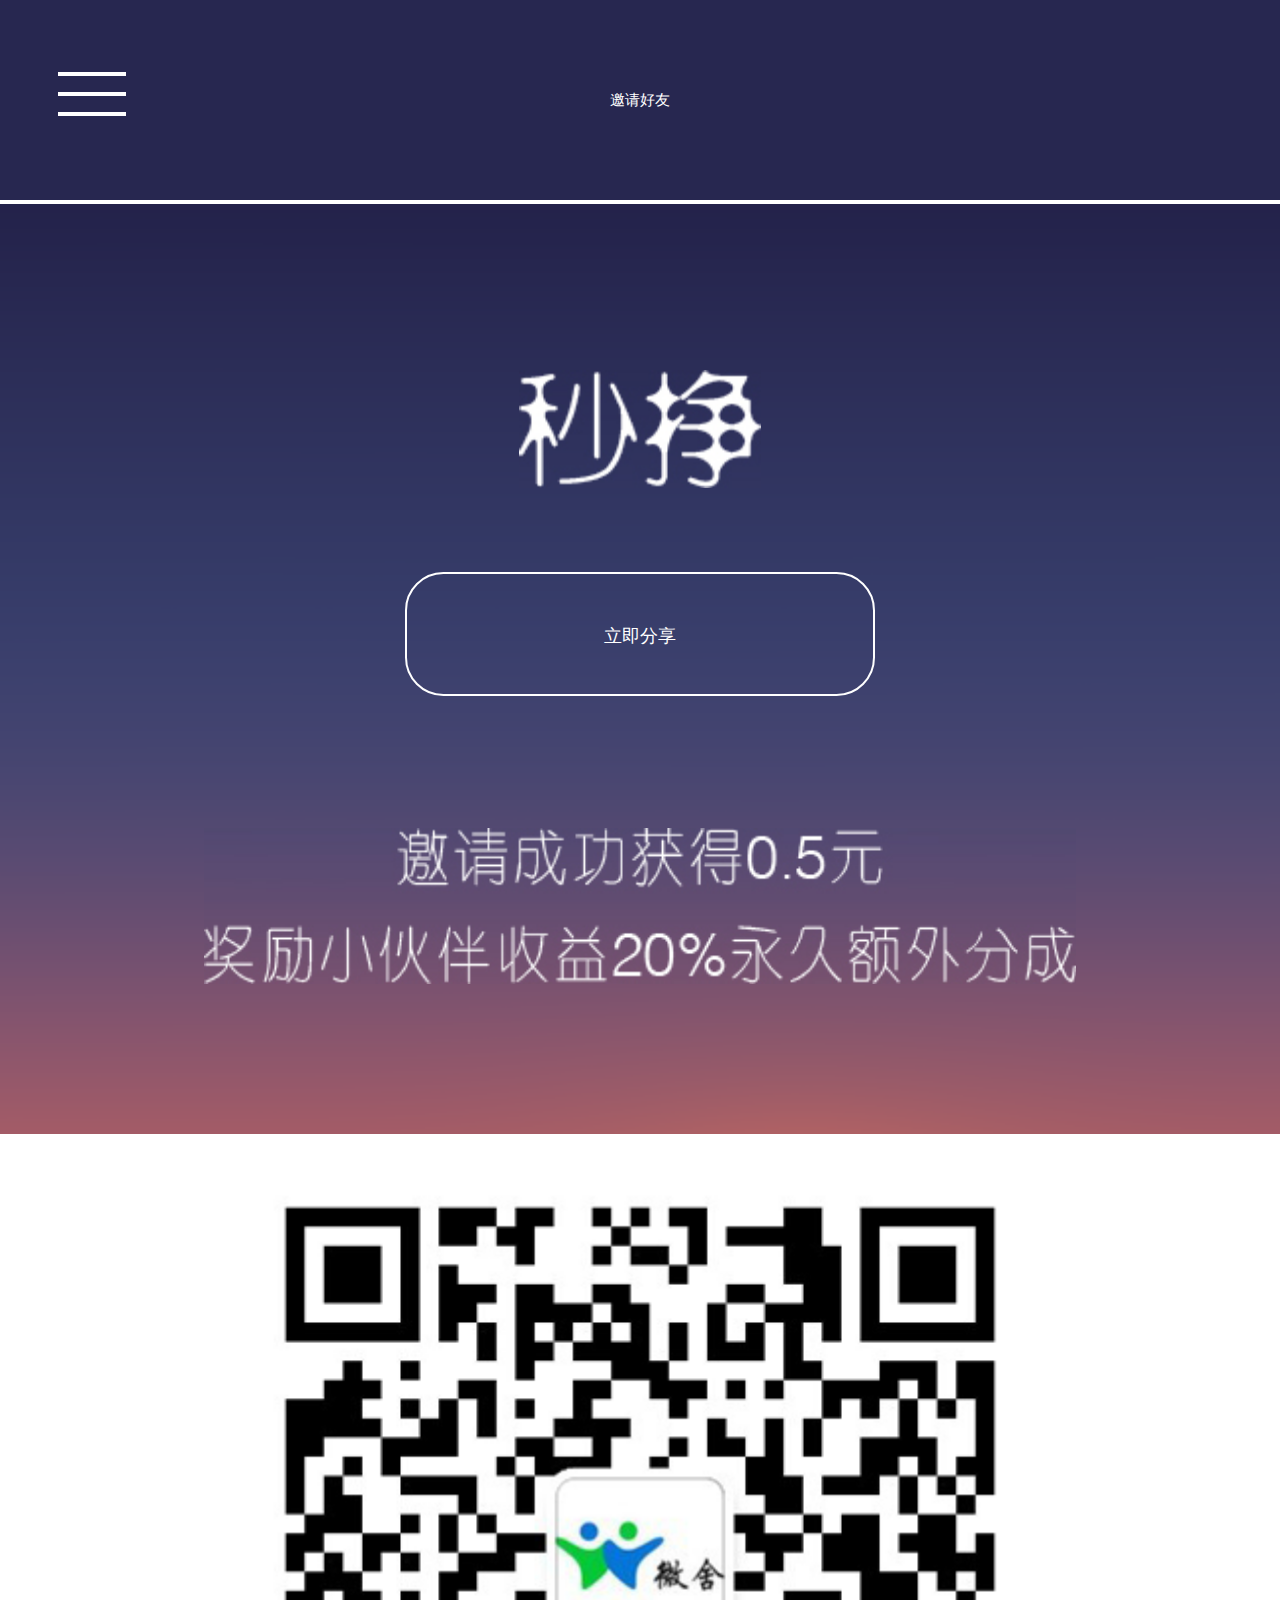
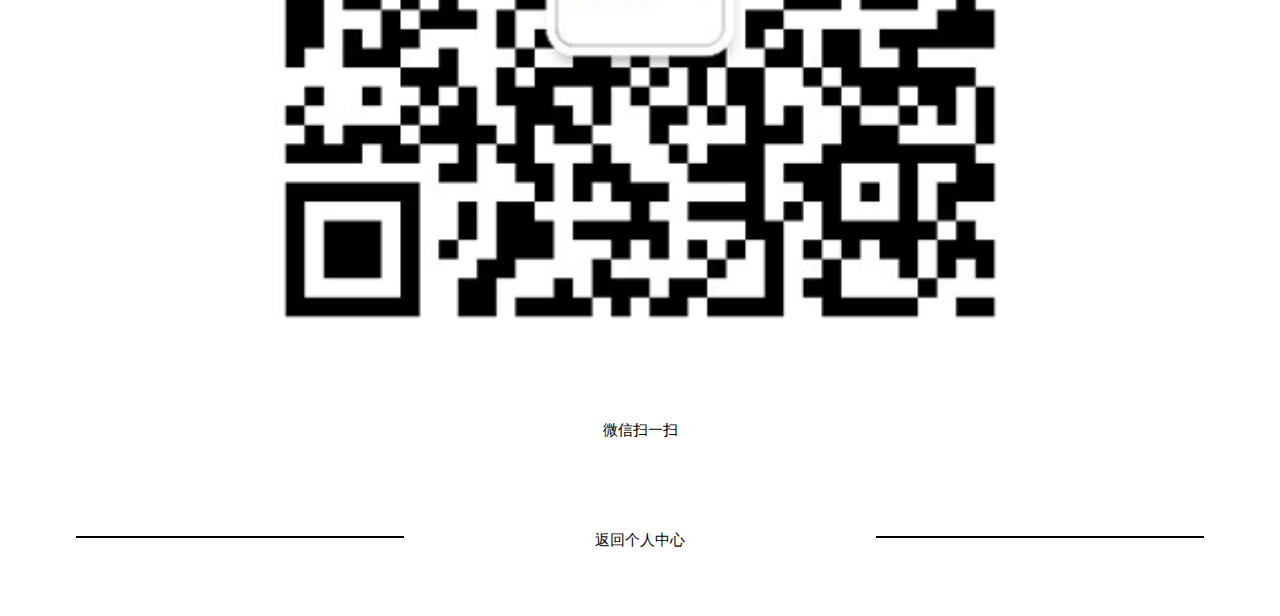
<file: o-yaoqinghaoyou.html>
<!DOCTYPE html>
<html>
	<head>
		<meta charset="utf-8" />
		<meta name="viewport" content="width=device-width, initial-scale=1">
		<title>邀请好友</title>
		<link rel="stylesheet" type="text/css" href="css/o-yaoqinghaoyou.css" />
		<script src="js/index.js"></script>
		<script type="text/javascript" src="js/index.min.js"></script>
	</head>
	<body>
		<!-- 头部 -->
		<header>
			<a href=""><span class="three-icon"></span></a>
			<h3>邀请好友</h3>
		</header>
		<!-- banner -->
		<div class="banner">
			<img src="images/miaozheng2_03.jpg" alt="" class="img1">
			<a>
				立即分享
			</a>
			<img src="images/o-yaoqing2_07.jpg" alt="" class="img2">
		</div>
		<!-- 二维码 -->
		<div class="erweima">
			<img src="images/o-erweima.png" alt="">
			<p>微信扫一扫</p>
		</div>
		<!-- footer -->
		<footer>
			<div class="yinshen">
				<a href="">返回个人中心</a>
			</div>
			
		</footer>
	</body>
</html>
</file>
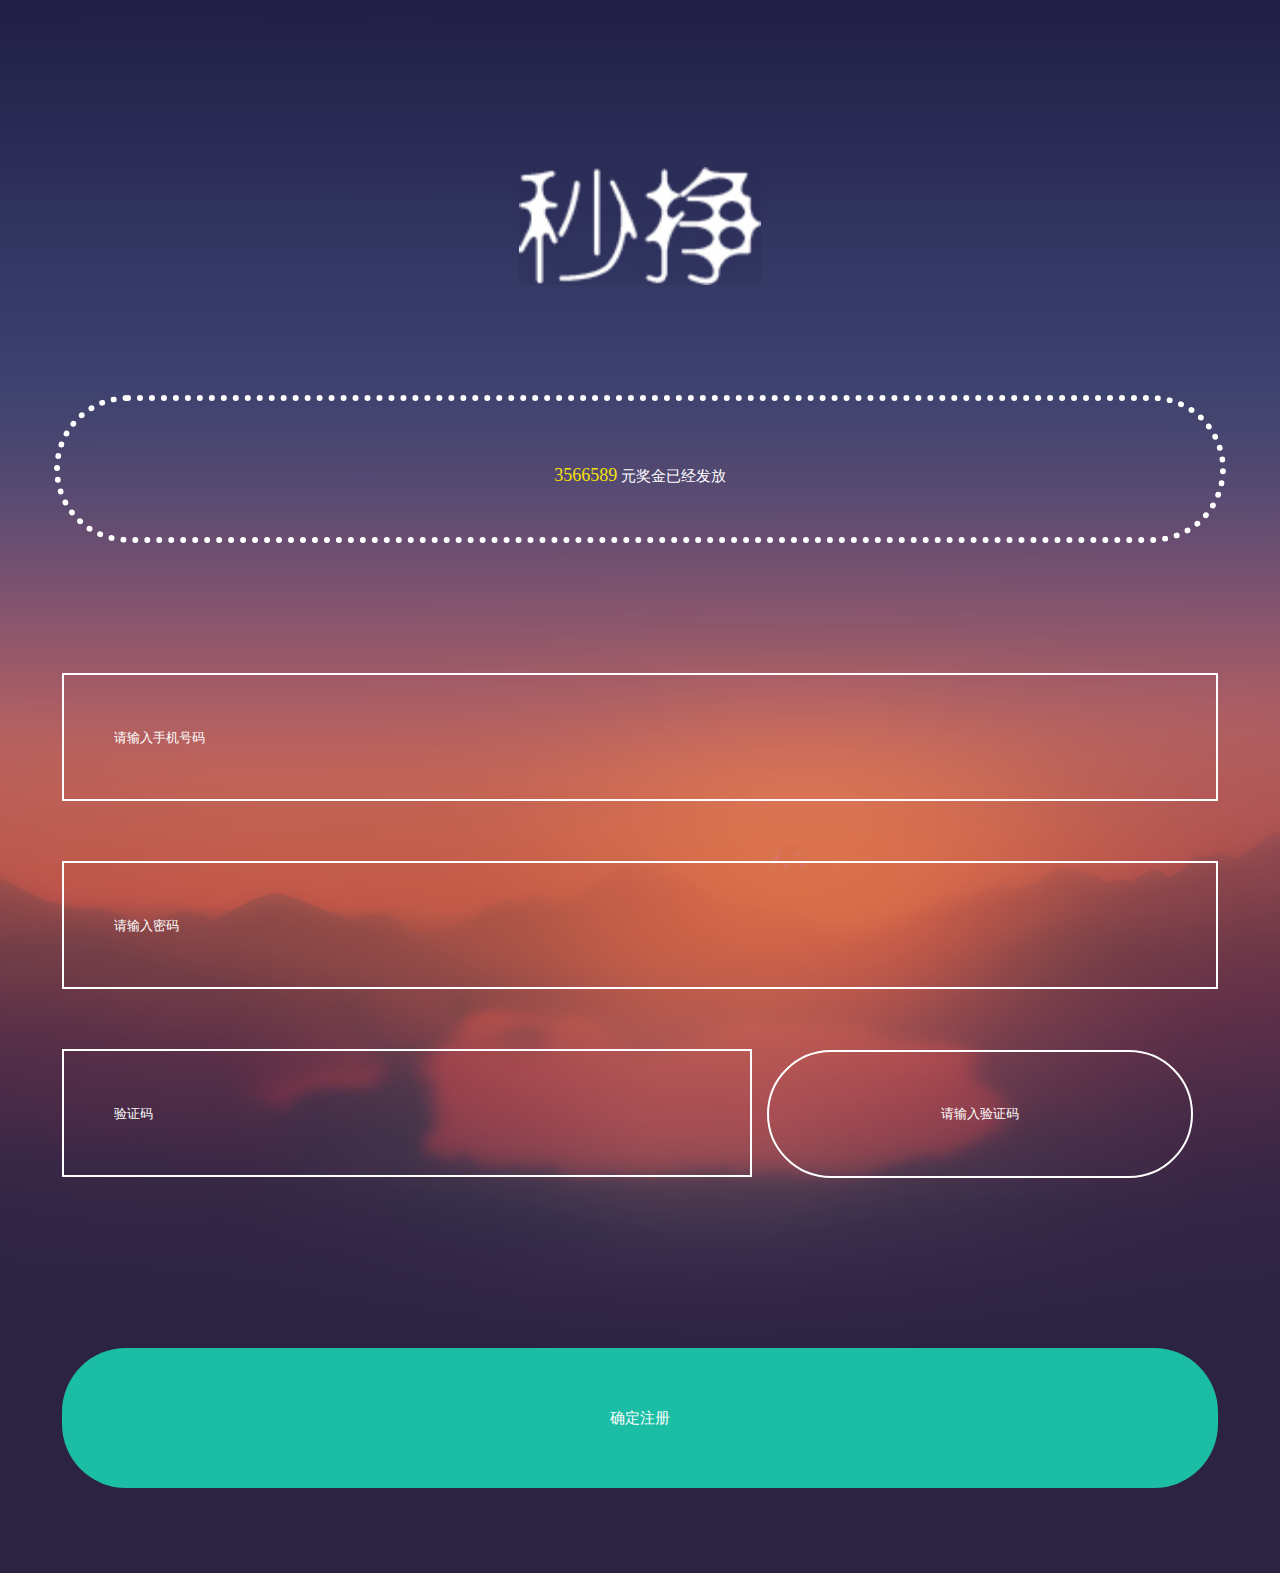
<file: o-zhuce.html>
<!DOCTYPE html>
<html>
	<head>
		<meta charset="utf-8" />
		<meta name="viewport" content="width=device-width, initial-scale=1">
		<title>注册</title>
		<link rel="stylesheet" type="text/css" href="css/o-zhuce.css" />
		<script src="js/index.js"></script>
		<script type="text/javascript" src="js/index.min.js"></script>
	</head>
	<body>
		<div class="gerenye">
			<img src="images/miaozheng2_03.jpg" alt="" class="img1">

			<p>
				<span>3566589</span>
				元奖金已经发放
			</p>

			<div class="xinxi">
				<div class="iphone"><input type="number" placeholder="请输入手机号码" value=""></div>
				<div class="iphone"><input type="password" placeholder="请输入密码"></div>
				<div class="yanzhengma">
					<input type="text" placeholder="验证码" class="yanzm">
					<input type="submit" value="请输入验证码" class="zaiyzm">
				</div>
				<a href="o-denglu.html">
					确定注册
				</a>
			</div>

		</div>

	</body>
</html>
</file>
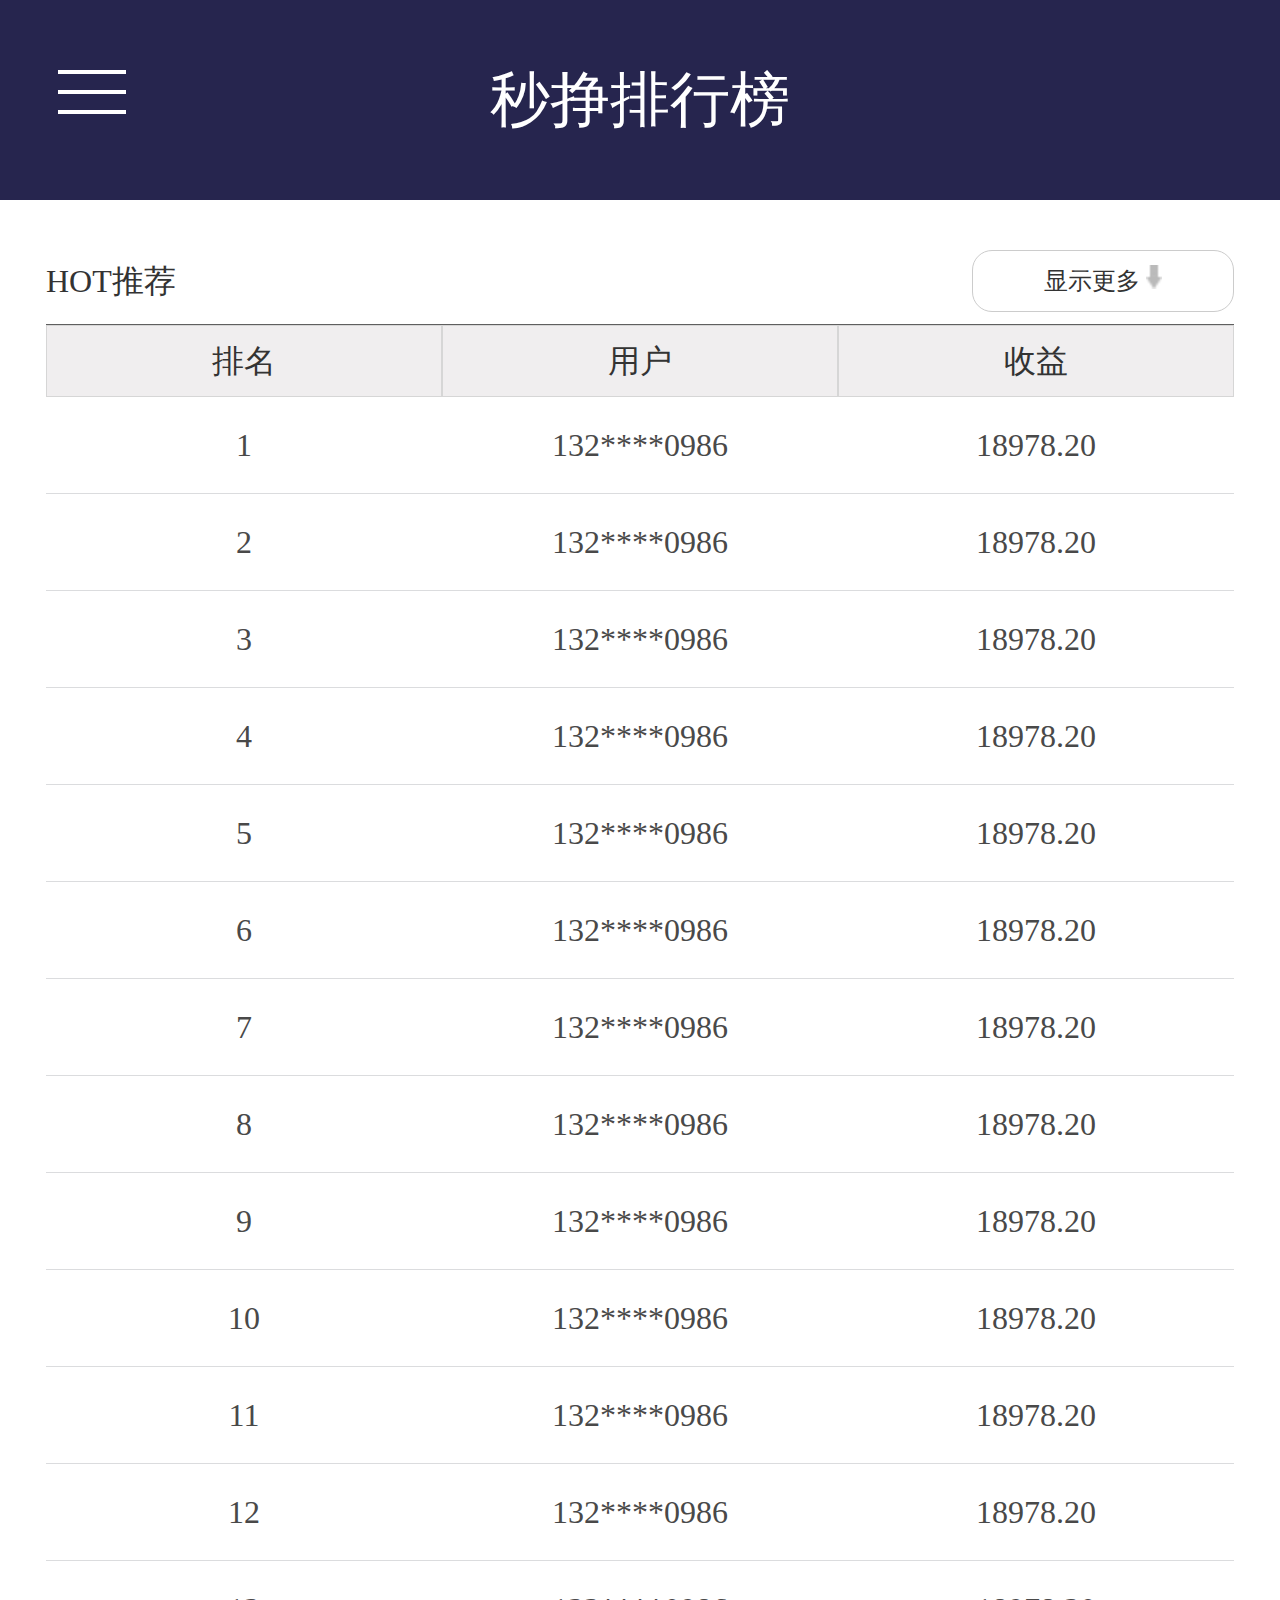
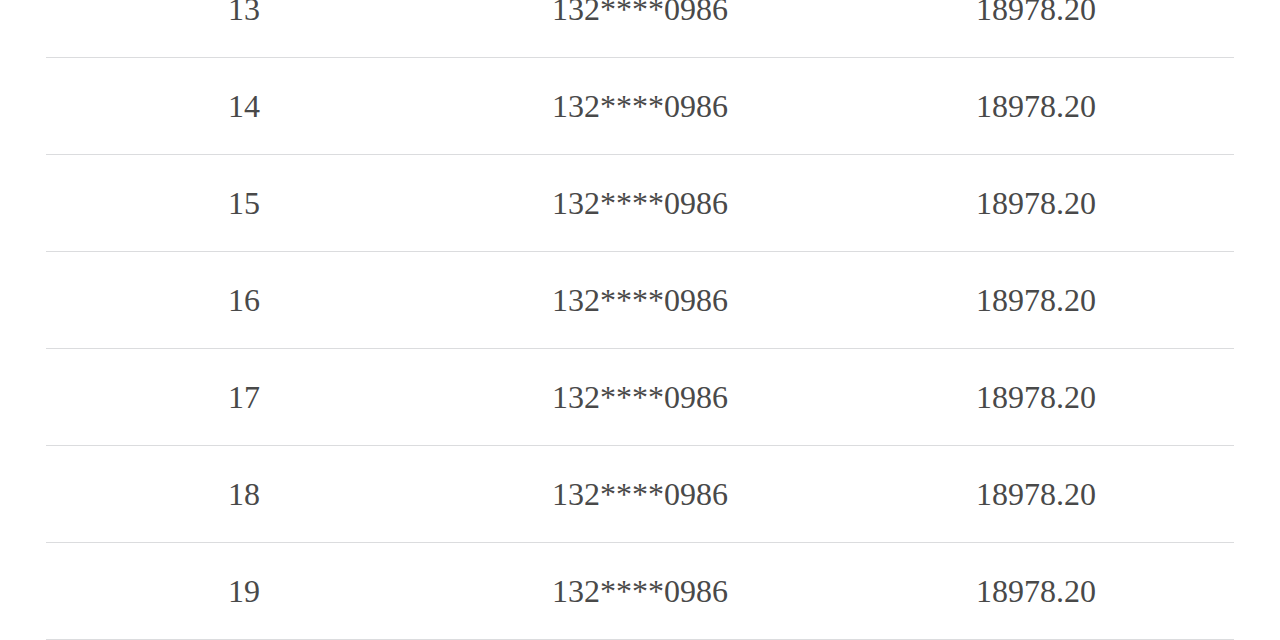
<file: paihangbang.html>
<!DOCTYPE html>
<html>
	<head>
		<meta charset="utf-8" />
		<meta name="viewport" content="width=device-width, initial-scale=1">
		<title>秒挣排行榜</title>
		<!-- 链接外部样式表 -->
		<link rel="stylesheet" type="text/css" href="css/paihangbang.css"/>
		<script type="text/javascript" src="js/index.js"></script>
	</head>
	<body>
		<div class="wrap">
			<!-- top -->
			<div class="top">
				<h2>秒挣排行榜</h2>
				<a href="">
					<span></span>
				</a>
			</div>
			<!-- top -->
			<!-- main -->
			<div class="main">
				<div class="tuijian">
					<a href="" class="left">HOT推荐</a>
					<div class="right">
						<a href="">
							显示更多
							<img src="images/jiantou.png" >
						</a>
					</div>
				</div>
				
				<div class="main_bottom">
	
					<ul class="nav">
						<li><a href="">排名</a></li>
						<li><a href="">用户</a></li>
						<li><a href="">收益</a></li>
					</ul>
					
					<ul class="neirong">
						<li>
							<a href="">1</a>
							<a href="">132****0986</a>
							<a href="">18978.20</a>
						</li>
						<li>
							<a href="">2</a>
							<a href="">132****0986</a>
							<a href="">18978.20</a>
						</li>
						<li>
							<a href="">3</a>
							<a href="">132****0986</a>
							<a href="">18978.20</a>
						</li>
						<li>
							<a href="">4</a>
							<a href="">132****0986</a>
							<a href="">18978.20</a>
						</li>
						<li>
							<a href="">5</a>
							<a href="">132****0986</a>
							<a href="">18978.20</a>
						</li>
						<li>
							<a href="">6</a>
							<a href="">132****0986</a>
							<a href="">18978.20</a>
						</li>
						<li>
							<a href="">7</a>
							<a href="">132****0986</a>
							<a href="">18978.20</a>
						</li>
						<li>
							<a href="">8</a>
							<a href="">132****0986</a>
							<a href="">18978.20</a>
						</li>
						<li>
							<a href="">9</a>
							<a href="">132****0986</a>
							<a href="">18978.20</a>
						</li>
						<li>
							<a href="">10</a>
							<a href="">132****0986</a>
							<a href="">18978.20</a>
						</li>
						<li>
							<a href="">11</a>
							<a href="">132****0986</a>
							<a href="">18978.20</a>
						</li>
						<li>
							<a href="">12</a>
							<a href="">132****0986</a>
							<a href="">18978.20</a>
						</li>
						<li>
							<a href="">13</a>
							<a href="">132****0986</a>
							<a href="">18978.20</a>
						</li>
						<li>
							<a href="">14</a>
							<a href="">132****0986</a>
							<a href="">18978.20</a>
						</li>
						<li>
							<a href="">15</a>
							<a href="">132****0986</a>
							<a href="">18978.20</a>
						</li>
						<li>
							<a href="">16</a>
							<a href="">132****0986</a>
							<a href="">18978.20</a>
						</li>
						<li>
							<a href="">17</a>
							<a href="">132****0986</a>
							<a href="">18978.20</a>
						</li>
						<li>
							<a href="">18</a>
							<a href="">132****0986</a>
							<a href="">18978.20</a>
						</li>
						<li>
							<a href="">19</a>
							<a href="">132****0986</a>
							<a href="">18978.20</a>
						</li>
					</ul>
					
				</div>
				
			</div>
			<!-- main -->	
		</div>
	</body>
</html>
</file>
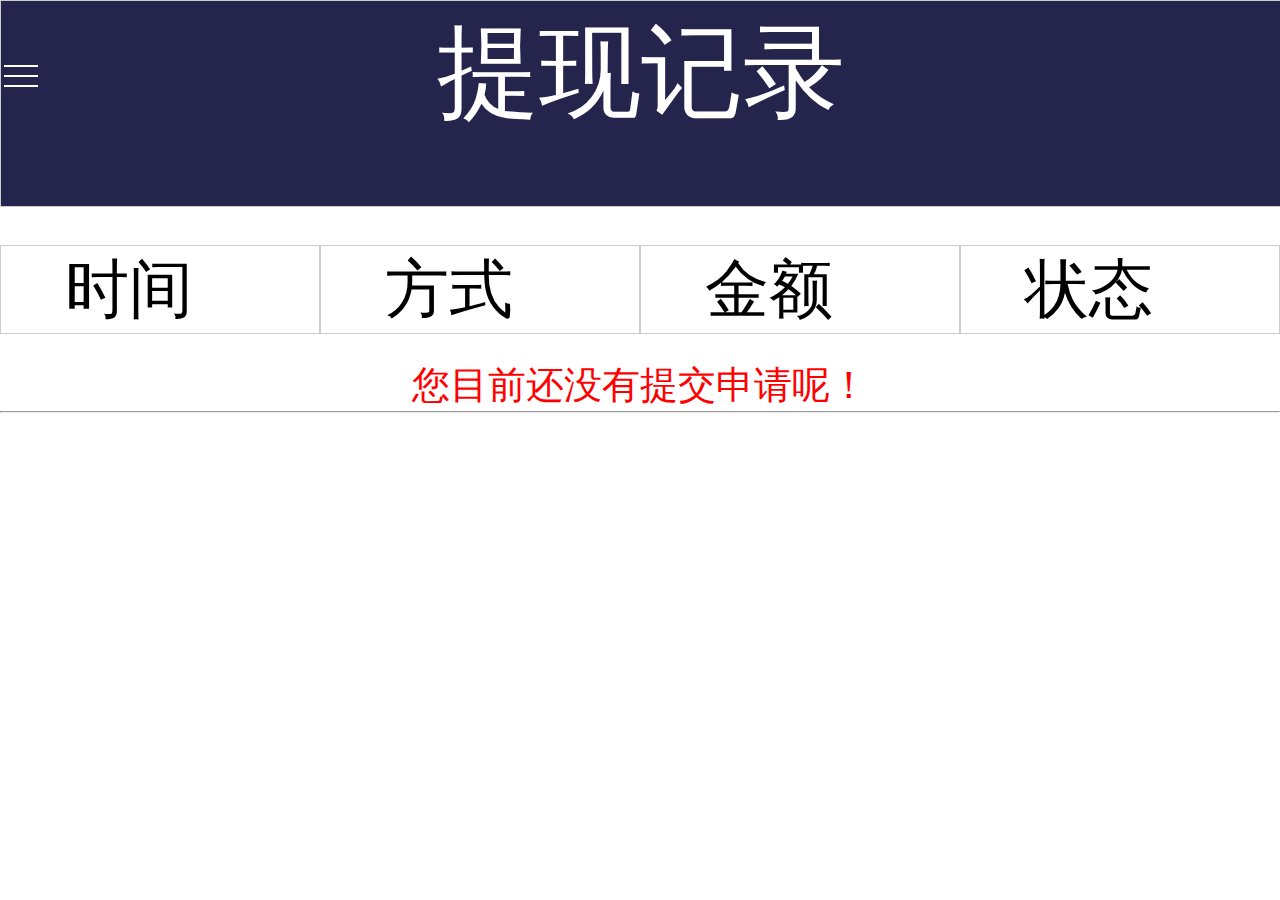
<file: tixianjilu.html>
<!DOCTYPE html>
<html>
	<head>
		<meta charset="utf-8" />
		<meta name="viewport" content="width=device-width, initial-scale=1">
		<title>提现记录</title>
		<link rel="stylesheet" href="css/tixianjilu.css">
		<script src="js/index.js"></script>
		<style></style>
	</head>
	<body>
		<div class="header">
			<a href="">
				<img src="images/z1_03.jpg" style="margin-top:0.5rem;">
			</a>
			<p>提现记录</p>
		</div>
		<div class="shengti">
			<ul><a href="">时间</a></ul>
			<ul><a href="">方式</a></ul>
			<ul><a href="">金额</a></ul>
			<ul><a href="">状态</a></ul>
		</div>
		<div class="shengti2"><p>您目前还没有提交申请呢！</p></div>
		<hr>
	</body>
</html>
</file>
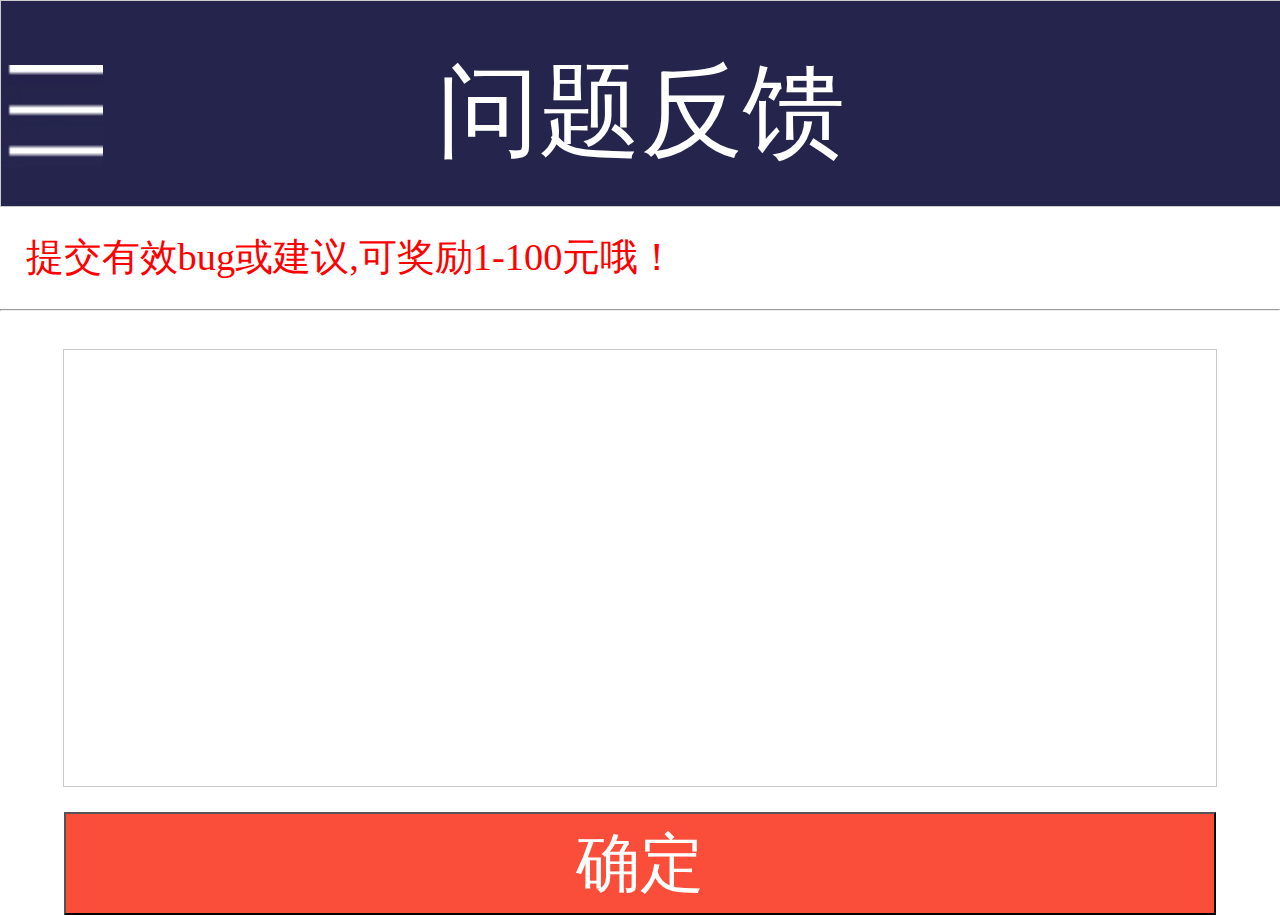
<file: wentifankui.html>
<!DOCTYPE html>
<html>
	<head>
		<meta charset="utf-8">
		<title>问题反馈</title>
		<link rel="stylesheet" href="css/wentiheikuei.css">
		<script src="js/index.js"></script>
	</head>
	<body>
		<div class="header">
			<a href="">
				<img src="images/z1_03.jpg" style="margin-top:0.5rem;width:0.8rem;height:0.8rem;">
			</a>
			<p>问题反馈</p>
		</div>
		<div class="shengti">
			<p>提交有效bug或建议,可奖励1-100元哦！</p>
			<hr style="margin-top:0.2rem;">
			<div class="shengti1"></div>
		</div>
		<input type="submit" value="确定" style="height:0.8rem;width:9rem;display:inline-block;background: #FA4E3A;font-size:0.5rem;color:white;margin-top:0.2rem;margin-left:0.5rem;"/>
	</body>
</html>
</file>
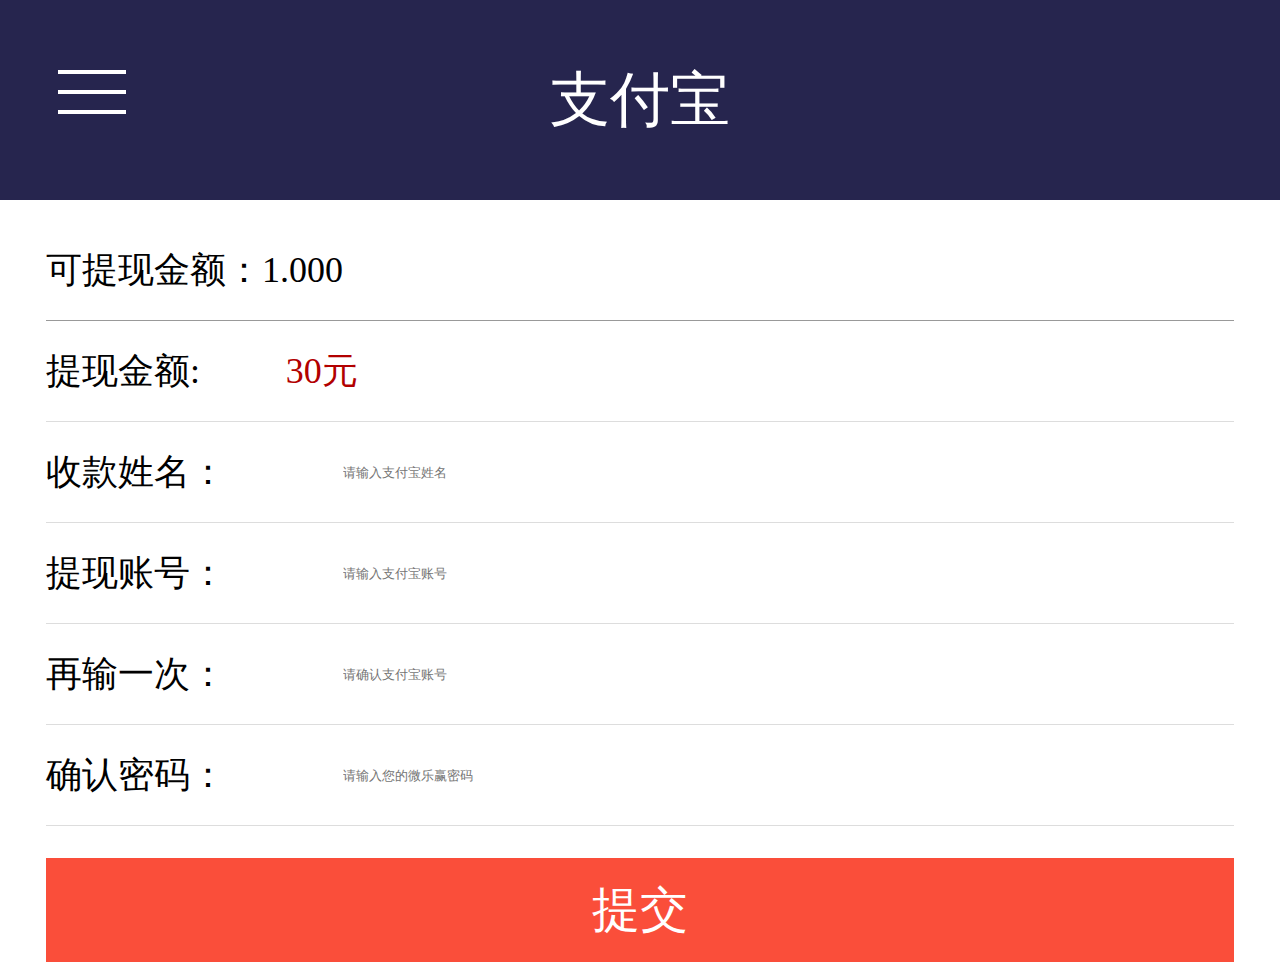
<file: woyaotixian.html>
<!DOCTYPE html>
<html>
	<head>
		<meta charset="utf-8" />
		<meta name="viewport" content="width=device-width, initial-scale=1">
		<title>我要提现</title>
		<!-- 链接外部样式表 -->
		<link rel="stylesheet" href="css/woyaotixian.css">
		<script src="js/index.js"></script>
	</head>
	<body>
		<div class="wrap">
			<!-- top -->
			<div class="top">
				<h2>支付宝</h2>
				<a href="">
					<span></span>
				</a>
			</div>
			<!-- top -->
			<!-- main -->
			<div class="main">
				<p>
					可提现金额：1.000
				</p>
				<ul>
					<li>
						<span">提现金额:</span>
						<span style="color: #b20000;margin-left:0.6rem;">30元</span>
					</li>
					<li>
						<span>收款姓名：</span>
						<input type="" name="" id="" placeholder="请输入支付宝姓名" />
					</li>
					<li>
						<span>提现账号：</span>
						<input type="" name="" id="" placeholder="请输入支付宝账号" />
					</li>
					<li>
						<span>再输一次：</span>
						<input type="" name="" id="" placeholder="请确认支付宝账号" />
					</li>
					<li>
						<span>确认密码：</span>
						<input type="" name="" id="" placeholder="请输入您的微乐赢密码" />
					</li>
				</ul>
				<a href="">提交</a>
			</div>
			<!-- main -->
		</div>
	</body>
</html>
</file>
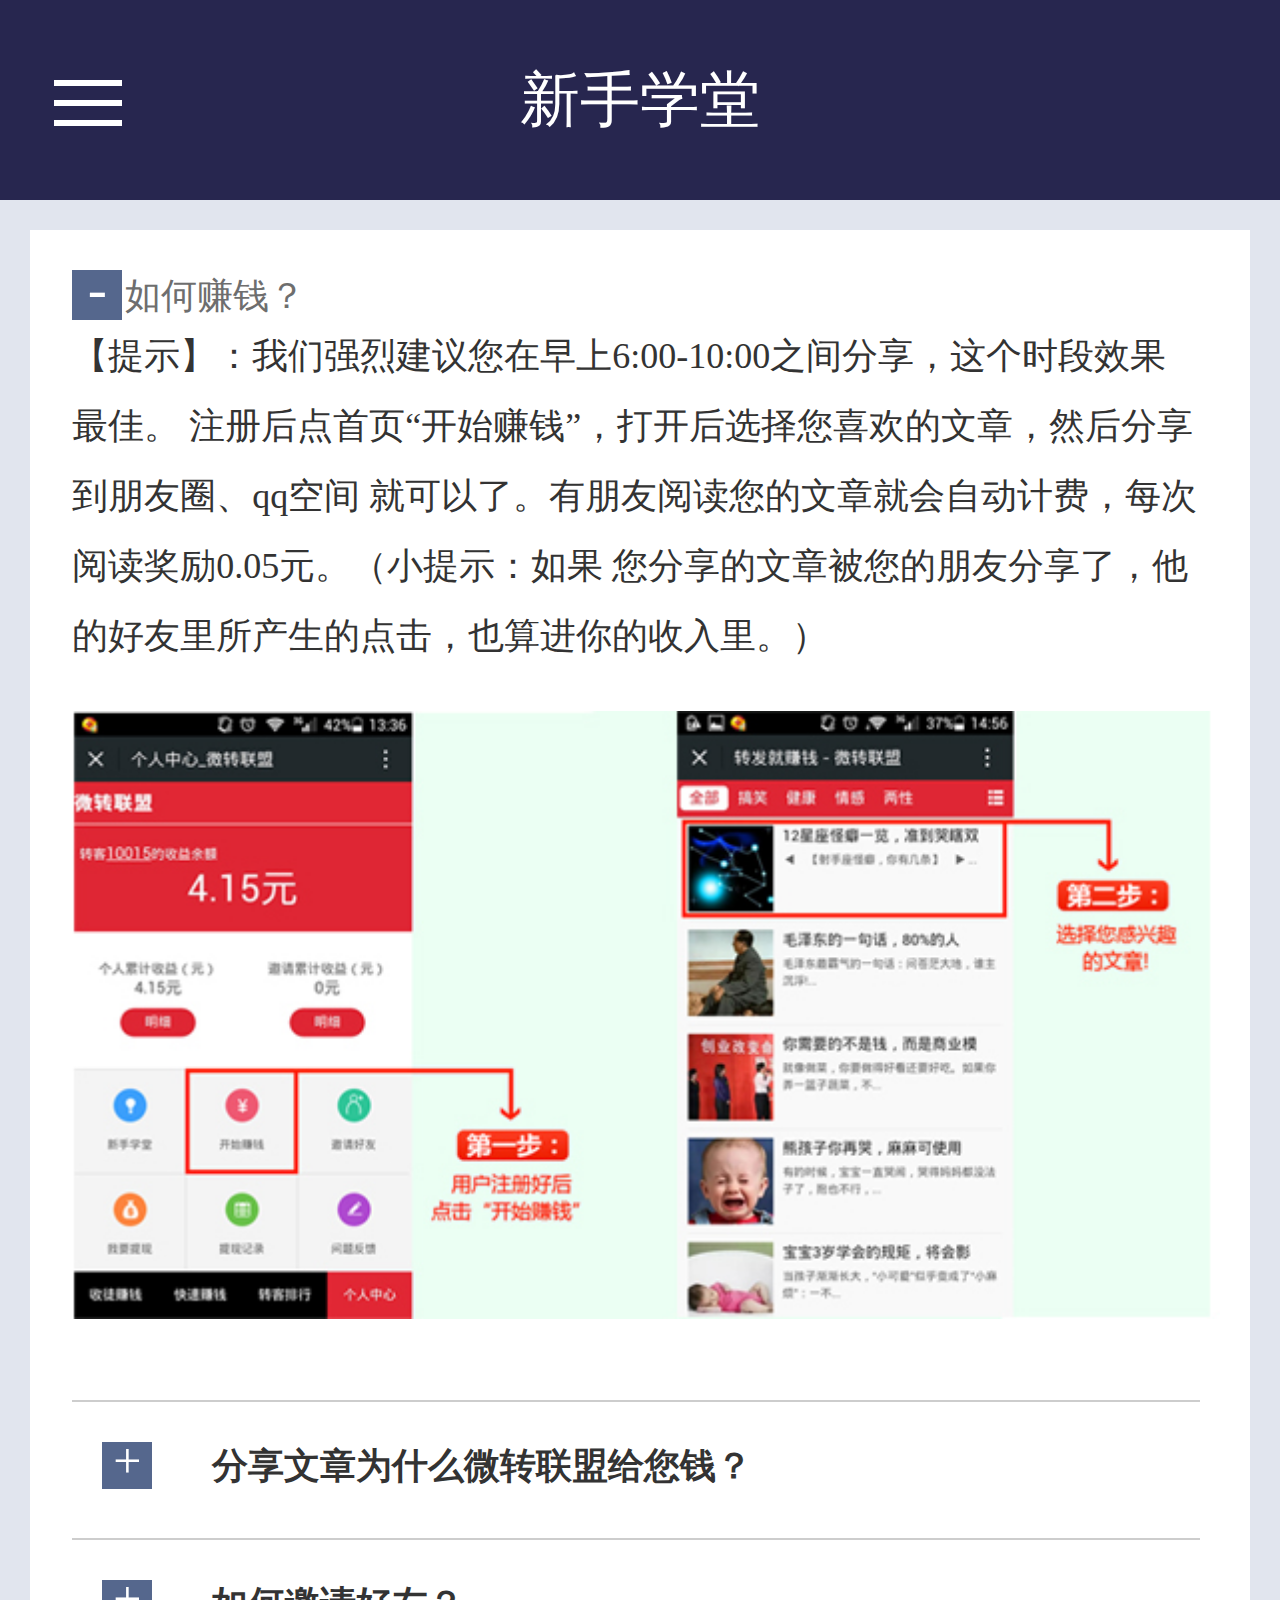
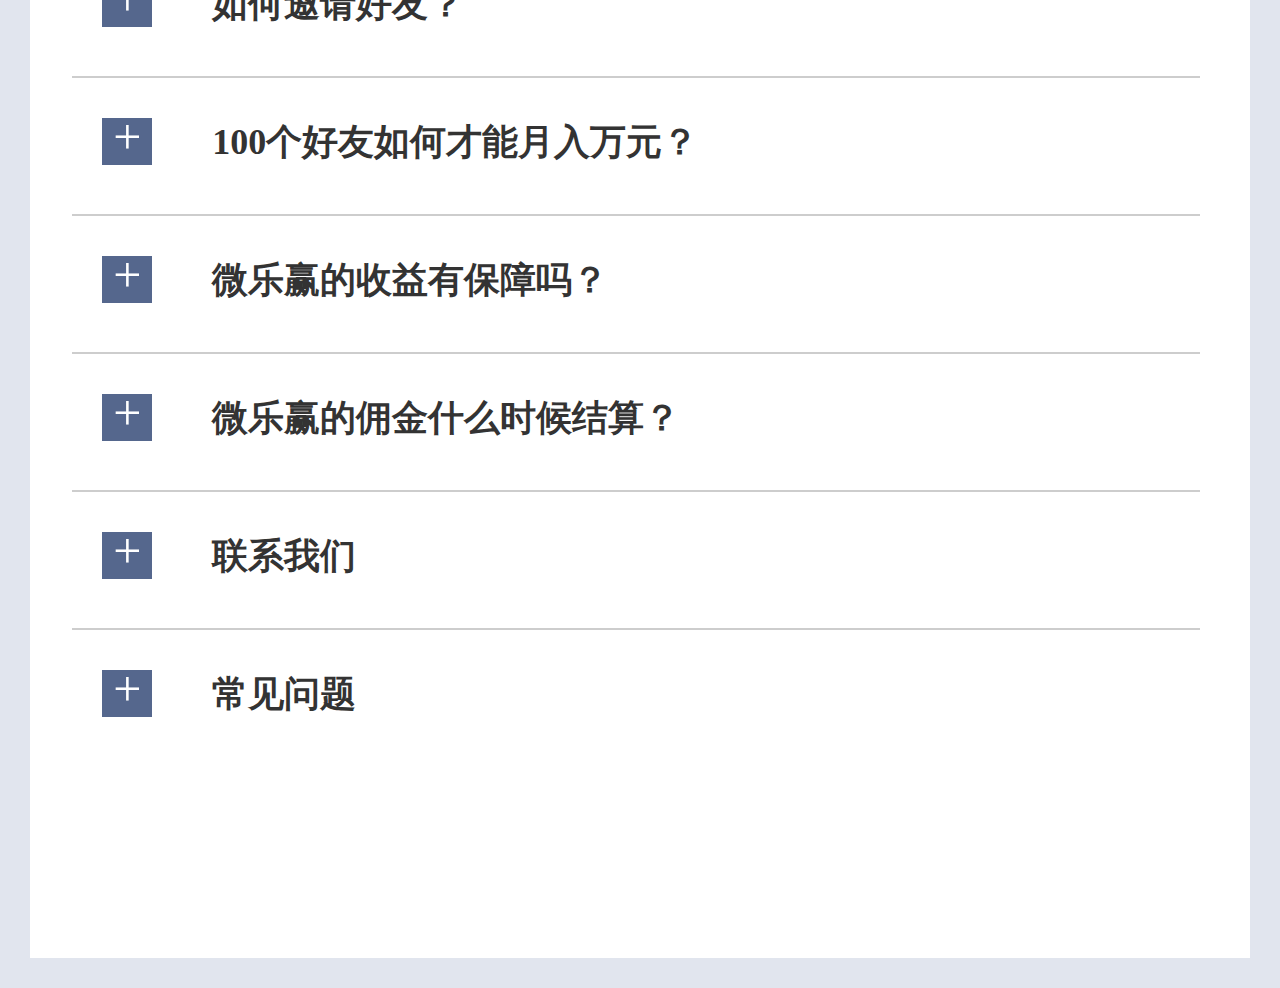
<file: xinshouxuetang.html>
<!DOCTYPE html>
<html>
	<head>
		<meta charset="utf-8" />
		<meta name="viewport" content="width=device-width, initial-scale=1">
		<title>新手学堂</title>
		<link rel="stylesheet" href="css/xinshouxuetang.css">
		<script src="js/index.js"></script>
	</head>
	<body>
		<div class="wrap">
			<div class="header">
				<a href=""><span></span></a>
				<p>新手学堂</p>
			</div>
			<div class="main">
				<div class="main_inner">
					<div class="main_top">
						<a href="">-</a>
						<a href="">如何赚钱？</a>
						<p>
							【提示】：我们强烈建议您在早上6:00-10:00之间分享，这个时段效果最佳。
							注册后点首页“开始赚钱”，打开后选择您喜欢的文章，然后分享到朋友圈、qq空间
							就可以了。有朋友阅读您的文章就会自动计费，每次阅读奖励0.05元。（小提示：如果
							您分享的文章被您的朋友分享了，他的好友里所产生的点击，也算进你的收入里。）
						</p>
						<img src="images/xinshouxuetang_banner.jpg" alt="">
					</div>
					<div class="main_bottom">
						<ul>
							<li><a href=""> + <a href="">分享文章为什么微转联盟给您钱？</a></a></li>
							<li><a href=""> + <a href="">如何邀请好友？</a></a></li>
							<li><a href=""> + <a href="">100个好友如何才能月入万元？</a></a></li>
							<li><a href=""> + <a href="">微乐赢的收益有保障吗？</a></a></li>
							<li><a href=""> + <a href="">微乐赢的佣金什么时候结算？</a></a></li>
							<li><a href=""> + <a href="">联系我们</a></a></li>
							<li><a href=""> + <a href="">常见问题</a></a></li>
						</ul>
					</div>
				</div>
			</div>
		</div>
	</body>
</html>
</file>
<file: css/index.css>
@charset "UTF-8";
* {
  margin: 0;
  padding: 0;
  list-style: none;
  text-decoration: none; }

.clear {
  clear: both; }

html, body {
  width: 100%; }

.quan {
  width: 100%;
  height: 100%;
  background: rgba(0, 0, 0, 0);
  display: block;
  z-index: 1;
  position: fixed;
  left: 0;
  top: 0; }

.wrap {
  width: 100%;
  background: url(../images/bg.png) no-repeat;
  background-size: 100% 100%;
  text-align: center; }
  .wrap .top {
    padding-top: 0.625rem; }
    .wrap .top img {
      width: 2.375rem;
      height: 2.390625rem; }
    .wrap .top p {
      color: white;
      font-size: 0.5rem; }
  .wrap .main {
    margin-top: 1.15625rem;
    position: relative;
    padding: 0 0.2rem 2.234375rem 0.2rem;
    /* 设置padding 不影响宽度 */
    box-sizing: border-box; }
    .wrap .main p {
      width: 100%;
      height: 1.21875rem;
      font-size: 0.46875rem;
      padding-left: 0.625rem;
      box-sizing: border-box;
      background: rgba(255, 255, 255, 0.5);
      border: 1px solid white;
      border-radius: 0.46875rem;
      line-height: 01.21875rem;
      text-align: left;
      color: white;
      margin-bottom: 0.3125rem; }
      .wrap .main p span {
        color: red; }
    .wrap .main > ul {
      display: flex;
      flex-wrap: wrap; }
      .wrap .main > ul li {
        flex: 1;
        min-width: 25%;
        max-width: 25%;
        text-align: center;
        margin-top: 0.3125rem; }
        .wrap .main > ul li a {
          font-size: 0.375rem; }
          .wrap .main > ul li a img {
            width: 1.5625rem;
            height: 1.5625rem; }
          .wrap .main > ul li a span {
            display: inline-block;
            color: white; }
    .wrap .main .fenye {
      position: absolute;
      bottom: 1.375rem;
      left: 50%;
      margin-left: -0.46875rem; }
      .wrap .main .fenye ul li {
        width: 0.296875rem;
        height: 0.28125rem;
        background: white;
        float: left;
        border-radius: 50%;
        margin-right: 0.28125rem;
        border: 1px solid #ccc; }
  .wrap .footer {
    width: 100%;
    height: 1.375rem;
    background: #1a1527;
    position: fixed;
    bottom: 0; }
    .wrap .footer ul {
      display: flex; }
      .wrap .footer ul li {
        flex: 1;
        text-align: center;
        line-height: 1.375rem; }
        .wrap .footer ul li img {
          width: 1.015625rem;
          height: 0.78125rem; }
</file>
<file: css/kaishizhuanqian.css>
* {
  margin: 0;
  padding: 0; }

.tou {
  width: 100%;
  height: 1.5rem;
  border: 1px solid #ccc;
  margin: 0 auto;
  background: #25244d; }
  .tou p {
    font-size: 0.5rem;
    margin-top: -0.8rem;
    color: white;
    text-align: center; }

.shengti {
  width: 100%;
  height: 100%; }
  .shengti p {
    font-size: 0.25rem;
    margin-left: 0.25rem;
    margin-top: 0.25rem; }
  .shengti a {
    font-size: 0.16rem;
    float: left;
    color: red;
    text-decoration: none; }

.shengti2 {
  font-size: 0.25rem;
  margin-top: 0.4rem; }

.shengti3 {
  font-size: 0.16rem;
  color: red; }

.shengti4 {
  font-size: 0.25rem; }

.shengti5 {
  margin-left: 0.4rem; }
  .shengti5 a {
    margin-left: 0.2rem; }

.shengti6 {
  font-size: 0.3rem;
  margin-left: 0.5rem; }

.shengti7 {
  margin-left: 0.4rem; }
  .shengti7 a {
    margin-left: 0.2rem; }

.shengti8 {
  font-size: 0.3rem;
  margin-left: 0.4rem; }

.shengti9 {
  font-size: 0.3rem;
  margin-left: 0.4rem; }

.shengti10 {
  font-size: 0.3rem;
  margin-left: 0.4rem; }

.shengti12 {
  width: 100%;
  height: 100%; }
  .shengti12 p {
    font-size: 0.25rem;
    margin-top: 0.5rem; }
  .shengti12 shengti13 {
    font-size: 0.25rem; }

.shengti14 {
  widh: 100%;
  height: 2rem;
  border: 1px solid #ccc;
  background: #fff9f6; }
  .shengti14 p {
    font-size: 0.2rem;
    color: #ed9962;
    margin-top: 0.2rem;
    magin-left: 0.2rem; }
</file>
<file: css/makeMoney.css>
body, html, p, span, a, ul, li {
  margin: 0;
  padding: 0;
  text-decoration: none;
  list-style: none; }

@media screen and (min-width: 375px) {
  .main .main_inner {
    padding: 0.3125rem 0.390625rem 4.6rem 0.33rem;
    box-sizing: border-box; } }
.wrap {
  width: 100%; }
  .wrap .header {
    width: 100%;
    height: 1.5625rem;
    line-height: 1.5625rem;
    background: #27264f;
    text-align: center;
    position: fixed;
    top: 0;
    left: 0;
    z-index: 1; }
    .wrap .header a span {
      width: 0.53125rem;
      height: 0.046875rem;
      background: white;
      border-top: 0.046875rem solid white;
      border-bottom: 0.046875rem solid white;
      padding: 0.109375rem 0;
      background-clip: content-box;
      position: absolute;
      top: 0.625rem;
      left: 0.421875rem;
      display: inline-block; }
    .wrap .header img {
      width: 0.734375rem;
      height: 0.71875rem;
      position: absolute;
      top: 0.42rem;
      right: 0.3125rem; }
    .wrap .header p {
      color: white;
      text-align: center;
      font-size: 0.46875rem; }
  .wrap .main {
    background: #e1e5ee;
    padding: 0.234375rem;
    margin-top: 1.5625rem;
    box-sizing: border-box; }
    .wrap .main .main_inner {
      background: white;
      margin: 0 auto;
      padding: 0.3125rem 0.390625rem 1.5rem 0.33rem;
      box-sizing: border-box; }
      .wrap .main .main_inner .logo {
        overflow: hidden;
        margin-top: 0.234375rem;
        box-sizing: border-box; }
        .wrap .main .main_inner .logo a:nth-child(1) {
          float: left;
          color: #505052;
          font-size: 0.34375rem;
          margin-top: 0.15625rem;
          box-sizing: border-box; }
        .wrap .main .main_inner .logo a:nth-child(2) {
          float: right;
          width: 2.1875rem;
          height: 0.625rem;
          text-align: center;
          line-height: 0.625rem;
          background: white;
          color: #505052;
          border: 0.015625rem solid #e2e2e2;
          border-radius: 0.3125rem;
          display: inline-block;
          font-size: 0.3125rem; }
          .wrap .main .main_inner .logo a:nth-child(2) img {
            width: 0.21875rem;
            height: 0.3125rem;
            vertical-align: middle; }
      .wrap .main .main_inner .nav {
        width: 100%;
        height: 0.59375rem;
        margin: 0.3125rem auto;
        box-sizing: border-box; }
        .wrap .main .main_inner .nav ul {
          overflow: hidden;
          display: flex;
          border-top: 0.03125rem solid #5f5f5f;
          box-sizing: border-box; }
          .wrap .main .main_inner .nav ul li {
            flex: 1;
            width: 20%;
            text-align: center;
            border: 0.015625rem solid #dddddd;
            box-sizing: border-box;
            background: #f0eeef; }
            .wrap .main .main_inner .nav ul li a {
              color: #333333;
              line-height: 0.59375rem;
              font-size: 0.21875rem;
              display: block; }
          .wrap .main .main_inner .nav ul li:nth-child(2) {
            border: white;
            background: white; }
      .wrap .main .main_inner .container {
        width: 100%;
        margin: 0 auto;
        font-size: 0.203125rem; }
        .wrap .main .main_inner .container ul {
          overflow: hidden; }
          .wrap .main .main_inner .container ul li {
            padding: 0.15625rem 0 2.34375rem 0;
            border-bottom: 0.015625rem solid #dbdcde; }
            .wrap .main .main_inner .container ul li img {
              float: left;
              width: 2.15625rem;
              height: 2.1875rem; }
            .wrap .main .main_inner .container ul li p {
              float: right;
              width: 6.25rem;
              margin-top: 0.15625rem; }
            .wrap .main .main_inner .container ul li p:nth-child(2) {
              color: #333333;
              font-size: 0.203125rem; }
            .wrap .main .main_inner .container ul li p:nth-child(3) {
              color: #8c8c8c;
              font-size: 0.1875rem; }
          .wrap .main .main_inner .container ul li:last-child {
            border: none; }
</file>
<file: css/miaozheng.css>
@charset "UTF-8";
* {
  margin: 0;
  padding: 0;
  list-style: none;
  text-decoration: none; }

.clear {
  clear: both; }

html, body {
  width: 100%; }

.wrap {
  width: 100%;
  background: url(../images/bg.png) no-repeat;
  background-size: 100% 100%;
  text-align: center; }
  .wrap .top {
    padding-top: 0.625rem; }
    .wrap .top img {
      width: 2.375rem;
      height: 2.390625rem; }
    .wrap .top p {
      color: white;
      font-size: 0.5rem; }
  .wrap .main {
    margin-top: 1.15625rem;
    position: relative;
    padding: 0 0.2rem 2.234375rem 0.2rem;
    /* 设置padding 不影响宽度 */
    box-sizing: border-box; }
    .wrap .main p {
      width: 100%;
      height: 1.21875rem;
      font-size: 0.46875rem;
      padding-left: 0.625rem;
      box-sizing: border-box;
      background: rgba(255, 255, 255, 0.5);
      border: 1px solid white;
      border-radius: 0.46875rem;
      line-height: 01.21875rem;
      text-align: left;
      color: white;
      margin-bottom: 0.3125rem; }
      .wrap .main p span {
        color: red; }
    .wrap .main > ul {
      display: flex;
      flex-wrap: wrap; }
      .wrap .main > ul li {
        flex: 1;
        min-width: 25%;
        max-width: 25%;
        text-align: center;
        margin-top: 0.3125rem; }
        .wrap .main > ul li a {
          font-size: 0.375rem; }
          .wrap .main > ul li a img {
            width: 1.5625rem;
            height: 1.5625rem; }
          .wrap .main > ul li a span {
            display: inline-block;
            color: white; }
    .wrap .main .fenye {
      position: absolute;
      bottom: 1.375rem;
      left: 50%;
      margin-left: -0.46875rem; }
      .wrap .main .fenye ul li {
        width: 0.296875rem;
        height: 0.28125rem;
        background: white;
        float: left;
        border-radius: 50%;
        margin-right: 0.28125rem;
        border: 1px solid #ccc; }
  .wrap .footer {
    width: 100%;
    height: 1.375rem;
    background: #1a1527;
    position: fixed;
    bottom: 0; }
    .wrap .footer ul {
      display: flex; }
      .wrap .footer ul li {
        flex: 1;
        text-align: center;
        line-height: 1.375rem; }
        .wrap .footer ul li img {
          width: 1.015625rem;
          height: 0.78125rem; }
</file>
<file: css/o-denglu.css>
@charset "UTF-8";
@font-face {
  font-family: fa;
  src: url("FZXSHJW.TTF"); }
html {
  height: 100%; }

body {
  height: 100%;
  overflow: hidden; }

* {
  box-sizing: border-box; }

body,
ul,
div,
img,
p,
a,
h3,
h4,
span {
  padding: 0;
  margin: 0;
  text-decoration: none; }

.gerenye {
  display: block;
  width: 100vw;
  min-height: 100%;
  background: url(../images/o-background.png) no-repeat;
  background-size: 100% 100%;
  border-top: 0.01125rem solid #222048; }
  .gerenye .img1 {
    display: block;
    width: 1.890625rem;
    height: 0.921875rem;
    margin: 0 auto;
    margin-top: 1.296875rem; }
  .gerenye > p {
    width: 9.15625rem;
    height: 1.15625rem;
    margin: 0 auto;
    border: 0.046875rem dotted white;
    border-radius: 0.8rem;
    margin-top: 0.859375rem;
    font-size: 15px;
    text-align: center;
    line-height: 1.15625rem;
    color: white; }
    .gerenye > p span {
      font-size: 18px;
      color: #f5e10a; }
  .gerenye .xinxi {
    height: 7.03125rem;
    padding: 0 0.484375rem 0 0.484375rem;
    margin-top: 1.015625rem; }
    .gerenye .xinxi .iphone input {
      width: 100%;
      height: 1rem;
      border: 0.015625rem solid white;
      background: rgba(0, 0, 0, 0);
      color: white;
      padding: 0.234375rem 0.390625rem 0.234375rem 0.390625rem;
      margin-bottom: 0.46875rem; }
    .gerenye .xinxi .iphone input::-webkit-input-placeholder {
      /* placeholder颜色  */
      color: white; }
    .gerenye .xinxi > a {
      display: block;
      height: 1.09375rem;
      border-radius: 0.5rem;
      background: #1bbda5;
      margin-top: 0.6rem;
      font-size: 15px;
      color: white;
      text-align: center;
      line-height: 1.09375rem; }
    .gerenye .xinxi .quick-nav {
      height: 0.78125rem;
      overflow: hidden;
      margin-top: 0.78125rem; }
      .gerenye .xinxi .quick-nav .sms_quick {
        display: block;
        float: left;
        font-size: 15px;
        color: #fff;
        text-decoration: underline; }
      .gerenye .xinxi .quick-nav .display {
        display: block;
        float: right;
        color: #fff;
        font-size: 15px;
        text-decoration: underline; }
</file>
<file: css/o-xiazai.css>
@font-face {
  font-family: fa;
  src: url("FZXSHJW.TTF"); }
* {
  box-sizing: border-box; }

body,
ul,
div,
img,
p,
a,
h3,
h4,
span {
  padding: 0;
  margin: 0;
  text-decoration: none; }

header {
  width: 100%;
  height: 1.5625rem;
  background: #272750; }
  header .three-icon {
    display: block;
    width: 0.53125rem;
    height: 0.34375rem;
    background-color: white;
    border-top: 0.03125rem solid white;
    border-bottom: 0.03125rem solid white;
    padding: 0.125rem 0;
    background-clip: content-box;
    position: absolute;
    left: 0.453125rem;
    top: 0.5625rem; }
  header h3 {
    text-align: center;
    line-height: 1.5625rem;
    font-size: 15px;
    color: white;
    font-weight: 300; }

.banner {
  display: block;
  width: 100vw;
  min-height: 5.78125rem;
  background: url(../images/o-banner.png) no-repeat;
  background-size: 100% 100%;
  border-top: 0.03125rem solid white; }
  .banner img:nth-child(1) {
    display: block;
    width: 1.890625rem;
    height: 0.921875rem;
    margin: 0 auto;
    margin-top: 1.046875rem; }
  .banner img:nth-child(2) {
    display: block;
    width: 6.8125rem;
    height: 1.21875rem;
    margin: 0 auto;
    margin-top: 0.828125rem; }

.xiazai {
  width: 9.015625rem;
  margin: 0 0.53125rem 0 0.53125rem; }
  .xiazai a {
    display: block;
    width: 9.015625rem;
    height: 1.75rem;
    border: 0.015625rem solid #b5b5b5;
    margin-top: 0.46875rem;
    border-radius: 0.3rem;
    position: relative; }
    .xiazai a p {
      font-size: 15px;
      line-height: 1.75rem;
      text-align: center;
      color: #2d3e50; }
    .xiazai a img {
      display: block;
      width: 1.359375rem;
      height: 1.359375rem;
      position: absolute;
      top: 0.171875rem;
      left: 0.21875rem; }
</file>
<file: css/o-yaoqinghaoyou.css>
@font-face {
  font-family: fa;
  src: url("FZXSHJW.TTF"); }
* {
  box-sizing: border-box; }

body,
ul,
div,
img,
p,
a,
h3,
h4,
span {
  padding: 0;
  margin: 0;
  text-decoration: none; }

header {
  width: 100%;
  height: 1.5625rem;
  background: #272750; }
  header .three-icon {
    display: block;
    width: 0.53125rem;
    height: 0.34375rem;
    background-color: white;
    border-top: 0.03125rem solid white;
    border-bottom: 0.03125rem solid white;
    padding: 0.125rem 0;
    background-clip: content-box;
    position: absolute;
    left: 0.453125rem;
    top: 0.5625rem; }
  header h3 {
    text-align: center;
    line-height: 1.5625rem;
    font-size: 15px;
    color: white;
    font-weight: 300; }

.banner {
  display: block;
  width: 100vw;
  min-height: 7.296875rem;
  background: url(../images/o-dabanner.png) no-repeat;
  background-size: 100% 100%;
  border-top: 0.03125rem solid white; }
  .banner .img1 {
    display: block;
    width: 1.890625rem;
    height: 0.921875rem;
    margin: 0 auto;
    margin-top: 1.296875rem; }
  .banner .img2 {
    display: block;
    width: 6.8125rem;
    height: 1.21875rem;
    margin: 0 auto;
    margin-top: 1.03125rem; }
  .banner a {
    display: block;
    width: 3.671875rem;
    height: 0.96875rem;
    margin: 0 auto;
    border: 0.015625rem solid #fff;
    border-radius: 0.3rem;
    text-align: center;
    line-height: 0.96875rem;
    font-size: 18px;
    color: #fff;
    margin-top: 0.65625rem; }

.erweima {
  width: 6.4375rem;
  height: 7.078125rem;
  margin: 0.125rem auto 0;
  border-bottom: 1px solid #fff; }
  .erweima img {
    width: 6.4375rem;
    height: 6.4375rem; }
  .erweima p {
    font-size: 15px;
    color: black;
    line-height: 0.8125rem;
    text-align: center; }

footer {
  height: 0.625rem; }
  footer .yinshen {
    width: 8.8125rem;
    height: 0.625rem;
    margin: 0.625rem auto 0;
    border-top: 0.015625rem solid #000;
    position: relative; }
  footer a {
    display: block;
    width: 3.6875rem;
    height: 0.46875rem;
    background: white;
    font-size: 15px;
    color: black;
    text-align: center;
    line-height: 0.46875rem;
    position: absolute;
    top: -0.21875rem;
    left: 50%;
    margin-left: -1.84375rem; }
</file>
<file: css/o-zhuce.css>
@charset "UTF-8";
@font-face {
  font-family: fa;
  src: url("FZXSHJW.TTF"); }
html {
  height: 100%; }

body {
  height: 100%;
  overflow: hidden; }

* {
  box-sizing: border-box; }

body,
ul,
div,
img,
p,
a,
h3,
h4,
span {
  padding: 0;
  margin: 0;
  text-decoration: none; }

.gerenye {
  display: block;
  width: 100vw;
  min-height: 100%;
  background: url(../images/o-background.png) no-repeat;
  background-size: 100% 100%;
  border-top: 0.01125rem solid #222048; }
  .gerenye .img1 {
    display: block;
    width: 1.890625rem;
    height: 0.921875rem;
    margin: 0 auto;
    margin-top: 1.296875rem; }
  .gerenye > p {
    width: 9.15625rem;
    height: 1.15625rem;
    margin: 0 auto;
    border: 0.046875rem dotted white;
    border-radius: 0.8rem;
    margin-top: 0.859375rem;
    font-size: 15px;
    text-align: center;
    line-height: 1.15625rem;
    color: white; }
    .gerenye > p span {
      font-size: 18px;
      color: #f5e10a; }
  .gerenye .xinxi {
    height: 7.03125rem;
    padding: 0 0.484375rem 0 0.484375rem;
    margin-top: 1.015625rem; }
    .gerenye .xinxi .iphone input {
      width: 100%;
      height: 1rem;
      border: 0.015625rem solid white;
      background: rgba(0, 0, 0, 0);
      color: white;
      padding: 0.234375rem 0.390625rem 0.234375rem 0.390625rem;
      margin-bottom: 0.46875rem; }
    .gerenye .xinxi .iphone input::-webkit-input-placeholder {
      /* placeholder颜色  */
      color: white; }
    .gerenye .xinxi .yanzhengma .yanzm {
      width: 59.7%;
      height: 1rem;
      border: 0.015625rem solid white;
      background: rgba(0, 0, 0, 0);
      color: white;
      padding: 0.234375rem 0.390625rem 0.234375rem 0.390625rem; }
    .gerenye .xinxi .yanzhengma .zaiyzm {
      width: 36.8%;
      height: 1rem;
      margin-left: 1.05%;
      border: 0.015625rem solid white;
      background: rgba(0, 0, 0, 0);
      color: white;
      border-radius: 0.5rem; }
    .gerenye .xinxi .yanzhengma input::-webkit-input-placeholder {
      /* placeholder颜色  */
      color: white; }
    .gerenye .xinxi a {
      display: block;
      height: 1.09375rem;
      border-radius: 0.5rem;
      background: #1bbda5;
      margin-top: 1.328125rem;
      font-size: 15px;
      color: white;
      text-align: center;
      line-height: 1.09375rem; }
</file>
<file: css/paihangbang.css>
* {
  margin: 0;
  padding: 0;
  list-style: none;
  text-decoration: none; }

.clear {
  clear: both; }

.body {
  background: #e1e5ee; }

.wrap {
  width: 100%; }
  .wrap .top {
    width: 100%;
    height: 1.5625rem;
    background: #fca738;
    box-sizing: border-box;
    line-height: 1.5625rem;
    background: #26254e;
    text-align: center;
    position: relative;
    position: fixed;
    top: 0;
    bottom: 0; }
    .wrap .top h2 {
      font-size: 0.46875rem;
      text-align: center;
      color: white;
      font-weight: normal; }
    .wrap .top a span {
      display: inline-block;
      width: 0.53125rem;
      height: 0.03125rem;
      background: white;
      border-top: 0.03125rem solid white;
      border-bottom: 0.03125rem solid white;
      padding: 0.125rem 0;
      background-clip: content-box;
      position: absolute;
      top: 0.546875rem;
      left: 0.453125rem; }
  .wrap .main {
    width: 9.6875rem;
    margin: 0 auto;
    margin-top: 1.71875rem;
    background: white;
    padding: 0 0.203125rem;
    box-sizing: border-box; }
    .wrap .main .tuijian {
      display: flex;
      box-sizing: border-box; }
      .wrap .main .tuijian .left {
        display: inline-block;
        font-size: 0.25rem;
        flex: 1;
        text-align: left;
        margin-top: 0.3125rem;
        color: #333333;
        box-sizing: border-box; }
      .wrap .main .tuijian .right {
        text-align: right;
        flex: 1;
        height: 0.3125rem;
        line-height: 0.9375rem; }
        .wrap .main .tuijian .right a {
          width: 2.03125rem;
          height: 0.46875rem;
          display: inline-block;
          text-align: center;
          line-height: 0.46875rem;
          font-size: .1875rem;
          border: 1px solid #ccc;
          border-radius: 0.15625rem;
          color: #333333;
          vertical-align: middle; }
          .wrap .main .tuijian .right a img {
            width: 0.125rem;
            height: 0.1875rem; }
    .wrap .main .main_bottom {
      margin-top: 0.15625rem;
      box-sizing: border-box; }
      .wrap .main .main_bottom .nav {
        border-top: 1px solid #5f5f5f;
        display: flex;
        width: 100%;
        box-sizing: border-box; }
        .wrap .main .main_bottom .nav li {
          height: 0.546875rem;
          flex: 1;
          text-align: center;
          border: 1px solid #d6d6d6;
          background: #f0eeef; }
          .wrap .main .main_bottom .nav li a {
            font-size: 0.25rem;
            line-height: 0.546875rem;
            color: #333333;
            display: block; }
      .wrap .main .main_bottom .neirong li {
        display: flex;
        height: .75rem;
        border-bottom: 1px solid #dbdcde; }
        .wrap .main .main_bottom .neirong li a {
          display: inline-block;
          flex: 1;
          line-height: .75rem;
          font-size: .25rem;
          text-align: center;
          color: #494949; }
</file>
<file: css/tixianjilu.css>
* {
  margin: 0;
  padding: 0; }

.header {
  width: 100%;
  height: 1.6rem;
  border: 1px solid #ccc;
  margin: 0 auto;
  background: #25244d; }
  .header p {
    font-size: 0.8rem;
    margin-top: -0.7rem;
    color: white;
    text-align: center; }

.shengti {
  width: 100%;
  display: flex;
  height: 100%;
  margin-top: 0.3rem; }
  .shengti ul {
    flex: 1;
    border: 1px solid #ccc; }
  .shengti a {
    font-size: 0.5rem;
    flex: 1;
    margin-left: 0.5rem;
    text-decoration: none;
    color: black; }

.shengti2 p {
  font-size: 0.3rem;
  text-align: center;
  color: red;
  margin-top: 0.2rem; }
</file>
<file: css/wentiheikuei.css>
* {
  margin: 0;
  padding: 0; }

.header {
  width: 100%;
  height: 1.6rem;
  border: 1px solid #ccc;
  margin: 0 auto;
  background: #25244d; }
  .header p {
    font-size: 0.8rem;
    margin-top: -1rem;
    color: white;
    text-align: center; }

.shengti {
  width: 100%;
  height: 100%; }
  .shengti p {
    font-size: 0.3rem;
    color: red;
    margin-left: 0.2rem;
    margin-top: 0.2rem; }
  .shengti .shengti1 {
    width: 9rem;
    height: 3.4rem;
    border: 1px solid #ccc;
    margin: 0 auto;
    margin-top: 0.3rem; }

.submit {
  width: 9rem;
  height: 0.8rem;
  background: #fa4e3a;
  font-size: 1rem; }
</file>
<file: css/woyaotixian.css>
* {
  margin: 0;
  padding: 0;
  list-style: none;
  text-decoration: none; }

.clear {
  clear: both; }

.body {
  background: #e1e5ee; }

.wrap .top {
  width: 100%;
  height: 1.5625rem;
  background: #fca738;
  box-sizing: border-box;
  line-height: 1.5625rem;
  background: #26254e;
  text-align: center;
  position: relative;
  position: fixed;
  top: 0;
  bottom: 0; }
  .wrap .top h2 {
    font-size: 0.46875rem;
    text-align: center;
    color: white;
    font-weight: normal; }
  .wrap .top a span {
    display: inline-block;
    width: 0.53125rem;
    height: 0.03125rem;
    background: white;
    border-top: 0.03125rem solid white;
    border-bottom: 0.03125rem solid white;
    padding: 0.125rem 0;
    background-clip: content-box;
    position: absolute;
    top: 0.546875rem;
    left: 0.453125rem; }
.wrap .main {
  width: 9.6875rem;
  margin: 0 auto;
  margin-top: 1.71875rem;
  background: white;
  padding: 0 0.203125rem;
  box-sizing: border-box; }
  .wrap .main p {
    font-size: 0.28125rem;
    height: 0.78125rem;
    line-height: 0.78125rem;
    border-bottom: 1px solid #999; }
  .wrap .main li {
    height: 0.78125rem;
    line-height: 0.78125rem;
    border-bottom: 1px solid #dddddd;
    font-size: 0.28125rem;
    display: flex; }
    .wrap .main li span {
      display: inline-block;
      flex: 1; }
    .wrap .main li input {
      flex: 3;
      color: black;
      border: 0;
      outline: none; }
  .wrap .main a {
    display: block;
    width: 100%;
    height: 0.8125rem;
    text-align: center;
    line-height: 0.8125rem;
    background: #fa4e3a;
    color: white;
    font-size: 0.375rem;
    margin-top: 0.25rem; }
</file>
<file: css/xinshouxuetang.css>
body, html, p, span, a, ul, li {
  margin: 0;
  padding: 0;
  text-decoration: none;
  list-style: none; }

.wrap {
  width: 100%; }
  .wrap .header {
    width: 100%;
    height: 1.5625rem;
    line-height: 1.5625rem;
    background: #27264f;
    text-align: center;
    position: fixed;
    top: 0;
    left: 0;
    z-index: 1; }
    .wrap .header a span {
      width: 0.53125rem;
      height: 0.046875rem;
      background: white;
      border-top: 0.046875rem solid white;
      border-bottom: 0.046875rem solid white;
      padding: 0.109375rem 0;
      background-clip: content-box;
      position: absolute;
      top: 0.625rem;
      left: 0.421875rem;
      display: inline-block; }
    .wrap .header p {
      color: white;
      text-align: center;
      font-size: 0.46875rem; }
  .wrap .main {
    background: #e1e5ee;
    padding: 0.234375rem;
    margin-top: 1.5625rem;
    box-sizing: border-box; }
    .wrap .main .main_inner {
      background: white;
      margin: 0 auto;
      padding: 0.3125rem 0.390625rem 1.5rem 0.33rem;
      box-sizing: border-box; }
      .wrap .main .main_inner .main_top a:nth-child(1) {
        width: 0.390625rem;
        height: 0.390625rem;
        text-align: center;
        line-height: 0.3rem;
        background: #55678d;
        color: white;
        font-size: 0.45rem;
        display: inline-block; }
      .wrap .main .main_inner .main_top a:nth-child(2) {
        color: #6e6e6e;
        font-size: 0.28125rem;
        display: inline-block; }
      .wrap .main .main_inner .main_top p {
        color: #333333;
        line-height: 0.546875rem;
        font-size: 0.28125rem; }
      .wrap .main .main_inner .main_top img {
        width: 8.96875rem;
        height: 4.75rem;
        margin: 0.3125rem auto 0.6rem auto; }
      .wrap .main .main_inner .main_bottom ul li {
        width: 100%;
        line-height: 1rem;
        border-top: 0.015625rem solid #cdcdcd; }
        .wrap .main .main_inner .main_bottom ul li a {
          font-size: 0.28125rem;
          margin: 0 auto;
          color: #333333; }
        .wrap .main .main_inner .main_bottom ul li a:nth-child(1) {
          width: 0.390625rem;
          height: 0.37rem;
          text-align: center;
          line-height: 0.3rem;
          background: #55678d;
          color: white;
          font-size: 0.390625rem;
          display: inline-block;
          margin-left: 0.234375rem;
          box-sizing: border-box; }
        .wrap .main .main_inner .main_bottom ul li a:nth-child(2) {
          padding-left: 0.46875rem;
          box-sizing: border-box;
          font-weight: bold; }
</file>
